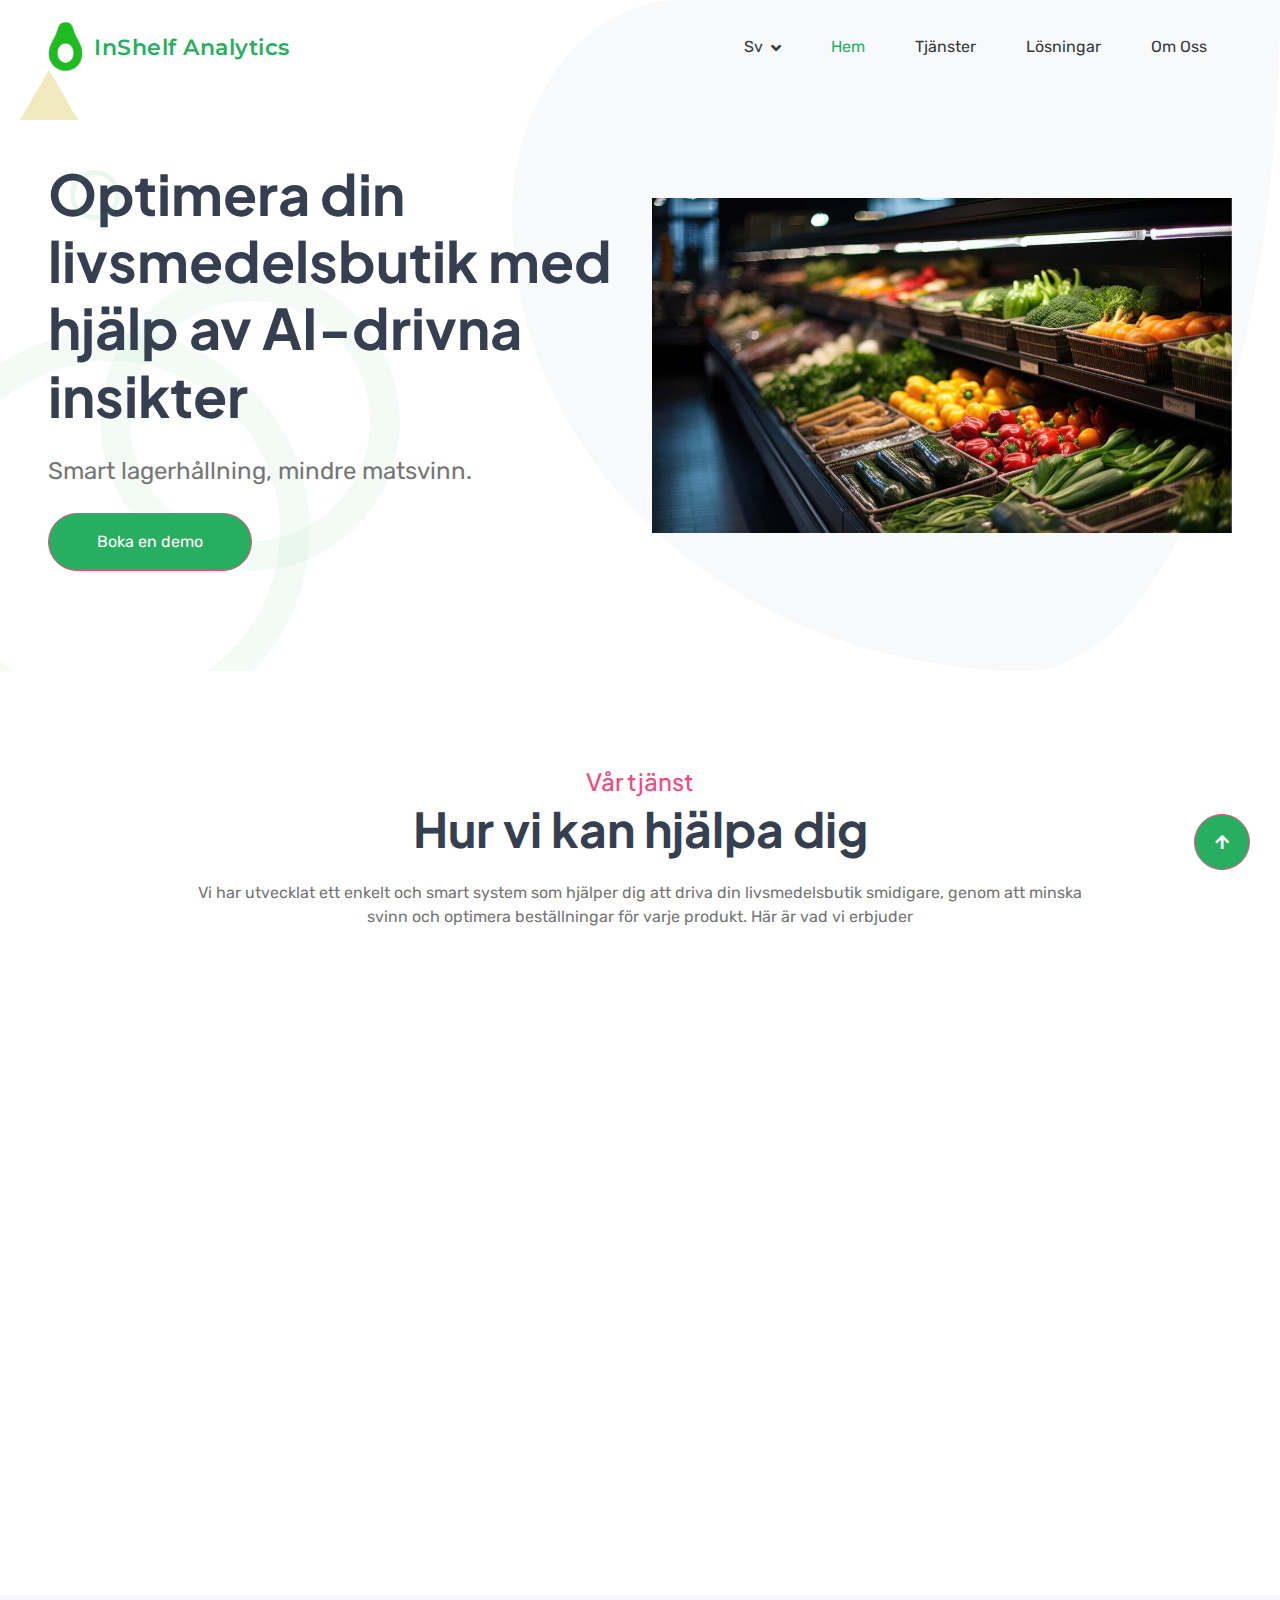
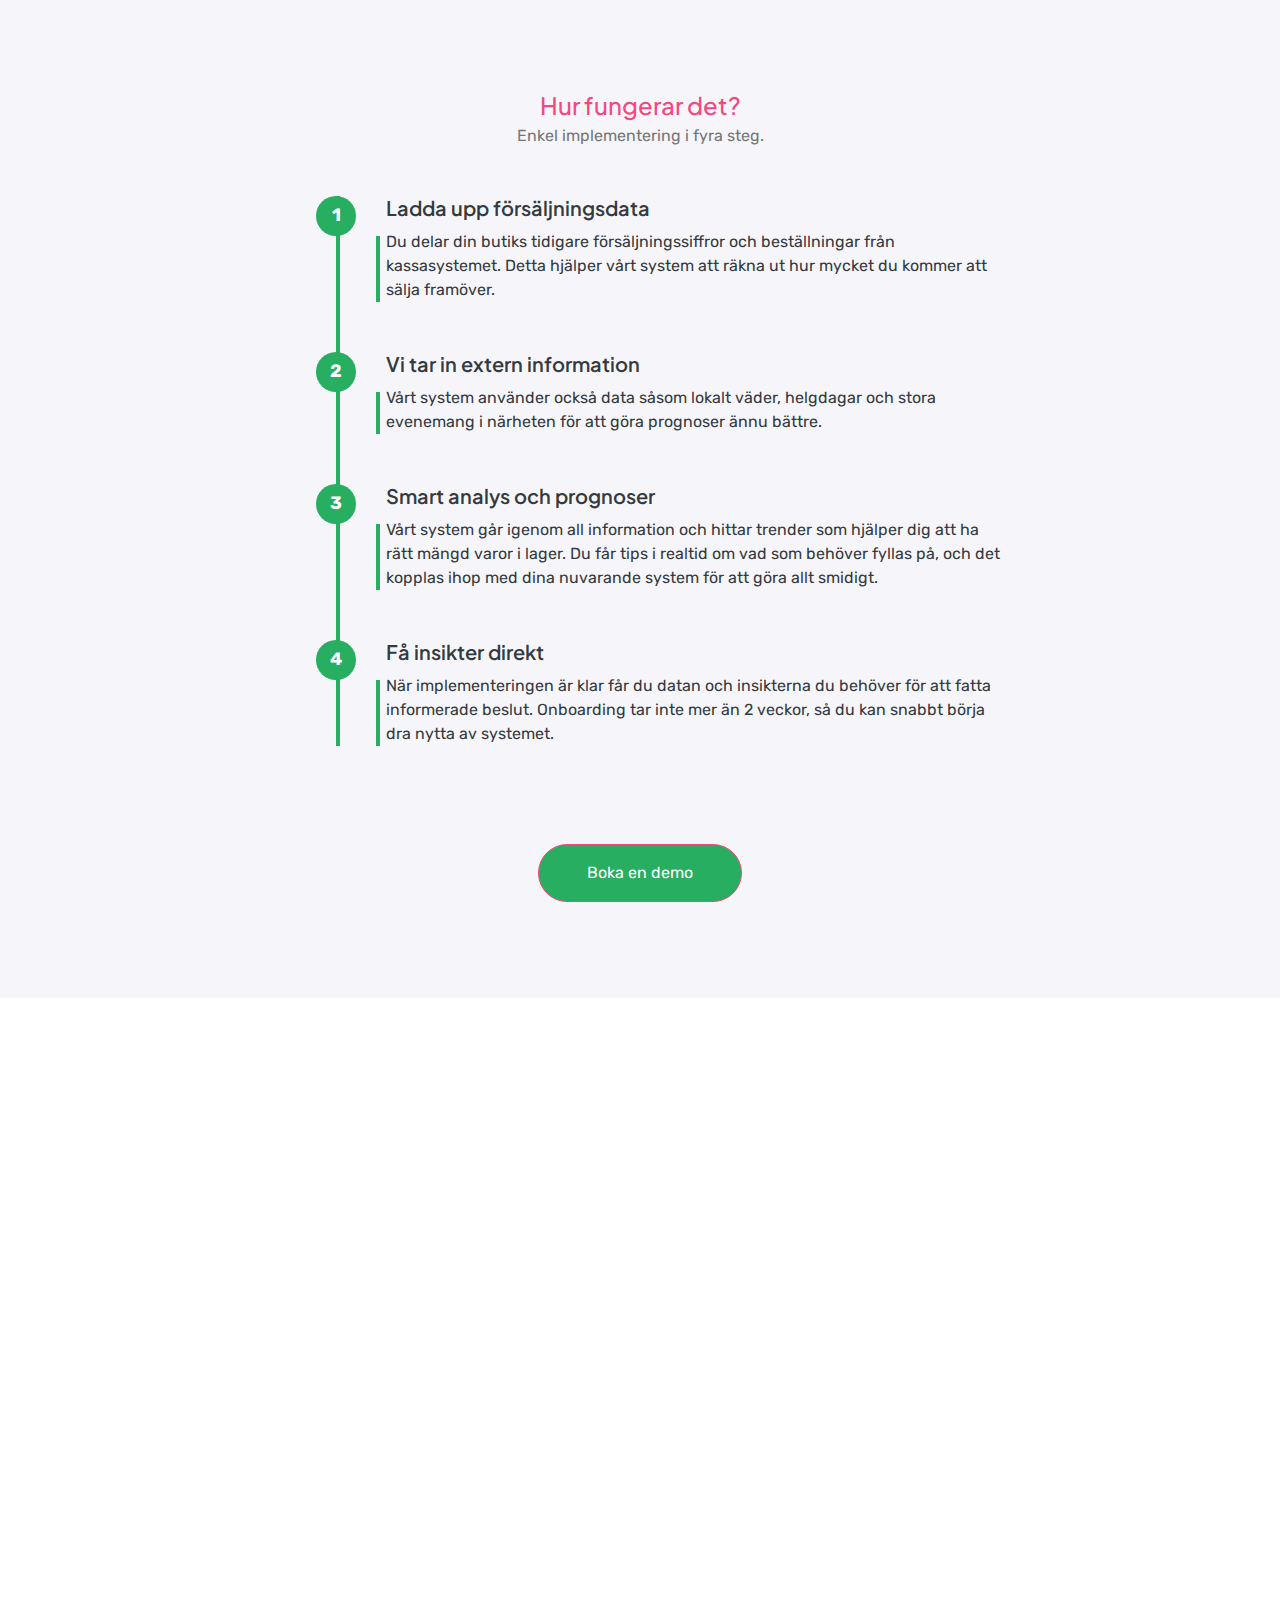
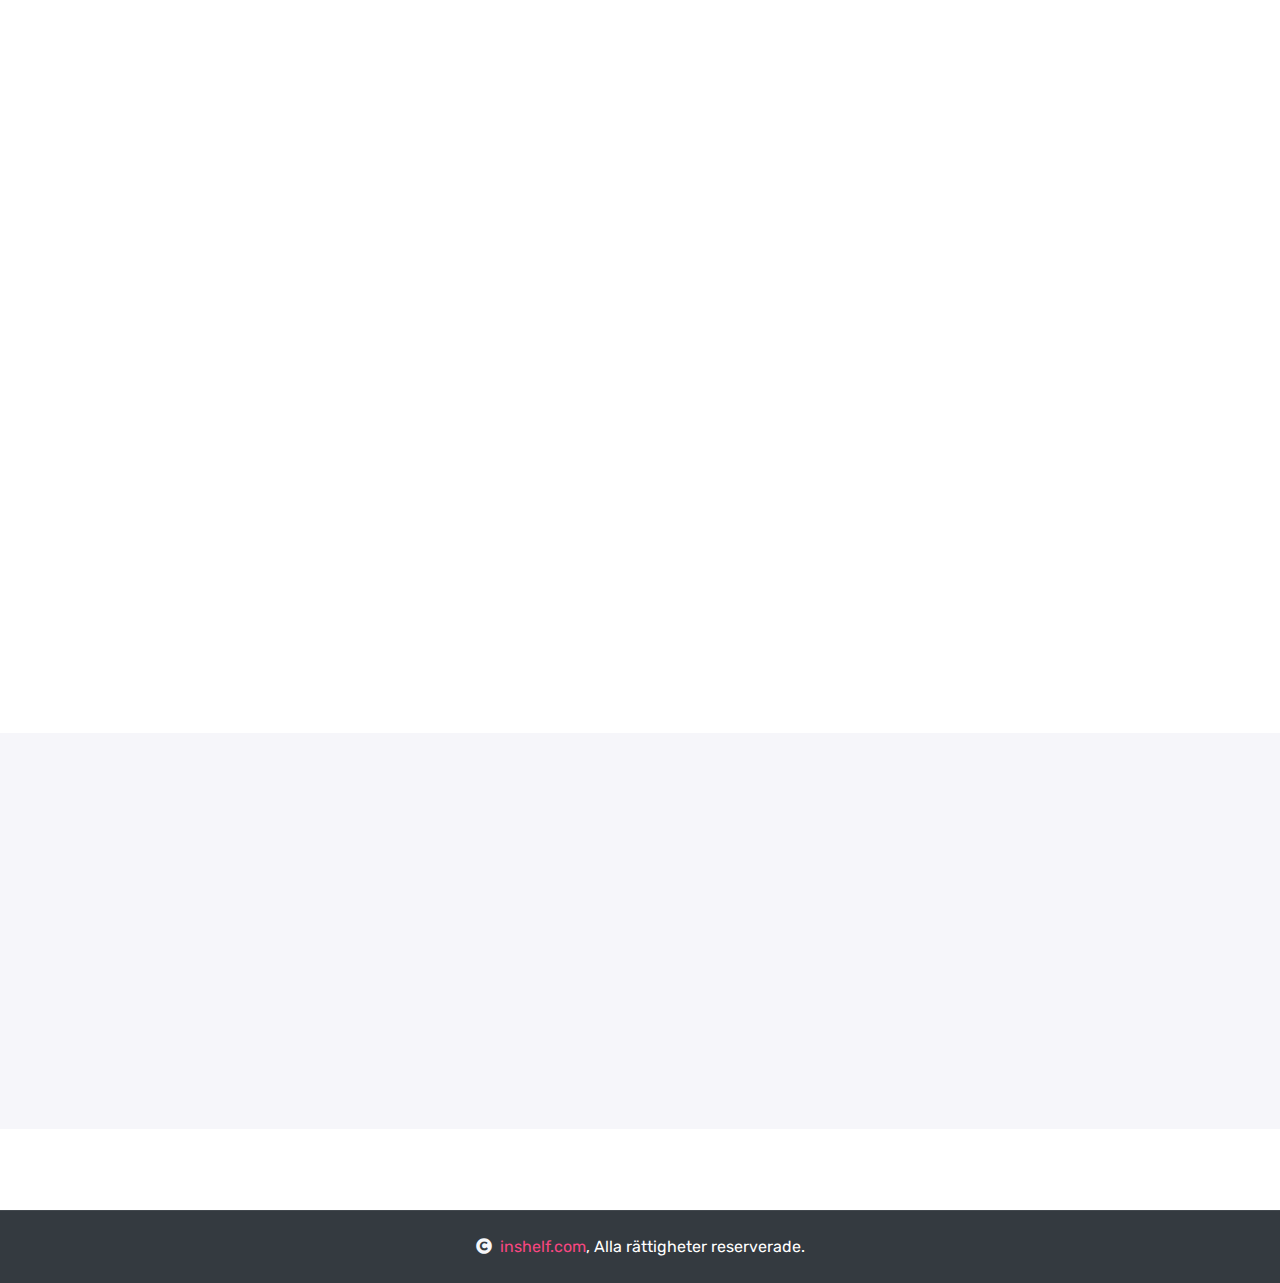
<file: index.html>
<!DOCTYPE html>
<html lang="en">

    <head>
        <!-- Google tag (gtag.js) -->
        <script async src="https://www.googletagmanager.com/gtag/js?id=G-W349DWKX9P"></script>
        <script>
          window.dataLayer = window.dataLayer || [];
          function gtag(){dataLayer.push(arguments);}
          gtag('js', new Date());

          gtag('config', 'G-W349DWKX9P');
        </script>

        <meta charset="utf-8">
        <title>InShelf Analytics</title>
        <meta content="width=device-width, initial-scale=1.0" name="viewport">
        <meta content="" name="keywords">
        <meta content="" name="description">

        <!-- Favicon -->
        <!-- <link rel="icon" href="img/avocado_green.png" type="image/png"> -->

        <!-- Favicon -->
        <link rel="icon" href="img/favicon.ico" type="image/x-icon">
        <link rel="apple-touch-icon" sizes="180x180" href="img/apple-touch-icon.png">
        <link rel="icon" type="image/png" sizes="32x32" href="img/favicon-32x32.png">
        <link rel="icon" type="image/png" sizes="16x16" href="img/favicon-16x16.png">
        <link rel="manifest" href="/site.webmanifest">

        <!-- Open Graph Meta Tags -->
        <meta property="og:title" content="InShelf Analytics - Smart stocking, less waste.">
        <meta property="og:description" content="At InShelf Analytics, we empower grocery stores with AI-powered solutions to boost profits through precise demand forecasting and improved on-shelf availability. Our platform helps reduce food waste, ensuring smarter inventory management and maximizing revenue.">
        <meta property="og:image" content="https://inshelf.com/img/avocado_green_og.png">
        <meta property="og:url" content="https://inshelf.com/">
        <meta property="og:type" content="website">

        <!-- Twitter Card Meta Tags -->
        <meta name="twitter:card" content="summary_large_image">
        <meta name="twitter:title" content="InShelf Analytics - Smart stocking, less waste.">
        <meta name="twitter:description" content="At InShelf Analytics, we empower grocery stores with AI-powered solutions to boost profits through precise demand forecasting and improved on-shelf availability. Our platform helps reduce food waste, ensuring smarter inventory management and maximizing revenue.">
        <meta name="twitter:image" content="https://inshelf.com/img/avocado_green_og.png">

        <!-- Google Web Fonts -->
        <link rel="preconnect" href="https://fonts.googleapis.com">
        <link rel="preconnect" href="https://fonts.gstatic.com" crossorigin>
        <link href="https://fonts.googleapis.com/css2?family=Plus+Jakarta+Sans:wght@500;600;700&family=Rubik:wght@400;500&display=swap" rel="stylesheet">

        <!-- Icon Font Stylesheet -->
        <link rel="stylesheet" href="https://use.fontawesome.com/releases/v5.15.4/css/all.css"/>
        <link href="https://cdn.jsdelivr.net/npm/bootstrap-icons@1.4.1/font/bootstrap-icons.css" rel="stylesheet">

        <!-- Libraries Stylesheet -->
        <link href="lib/animate/animate.min.css" rel="stylesheet">
        <link href="lib/owlcarousel/assets/owl.carousel.min.css" rel="stylesheet">
        <link href="lib/lightbox/css/lightbox.min.css" rel="stylesheet">

        <!-- Customized Bootstrap Stylesheet -->
        <link href="css/bootstrap.min.css" rel="stylesheet">

        <!-- Google Fonts -->
        <link href="https://fonts.googleapis.com/css2?family=Montserrat:wght@400;600;700&display=swap" rel="stylesheet">
        <!-- <link href="https://fonts.googleapis.com/css2?family=Roboto:wght@400;600;700&display=swap" rel="stylesheet"> -->
        <!-- <link href="https://fonts.googleapis.com/css2?family=Open+Sans:wght@400;600;700&display=swap" rel="stylesheet"> -->

        <!-- Template Stylesheet -->
        <link href="css/style.css" rel="stylesheet">
    </head>

    <body>

        <!-- Spinner Start -->
        <div id="spinner" class="show bg-white position-fixed translate-middle w-100 vh-100 top-50 start-50 d-flex align-items-center justify-content-center">
            <div class="spinner-border text-primary" style="width: 3rem; height: 3rem;" role="status">
                <span class="sr-only">Loading...</span>
            </div>
        </div>
        <!-- Spinner End -->

        <!-- Navbar & Hero Start -->
        <div class="container-fluid header position-relative overflow-hidden p-0">
            <nav class="navbar navbar-expand-lg fixed-top navbar-light px-4 px-lg-5 py-3 py-lg-0">
                <a href="index.html" class="navbar-brand d-flex align-items-center">
                  <img src="img/avocado_green.png" alt="InShelf Analytics Logo" style="height: 50px;">
                  <span class="navbar-title">InShelf Analytics</span>
                </a>


                <button class="navbar-toggler" type="button" data-bs-toggle="collapse" data-bs-target="#navbarCollapse">
                    <span class="fa fa-bars"></span>
                </button>
                <div class="collapse navbar-collapse" id="navbarCollapse">
                    <ul class="navbar-nav ms-auto py-0">
                        <!-- Language Dropdown -->
                        <li class="nav-item dropdown">
                            <a href="#" class="nav-link dropdown-toggle" id="languageDropdown" data-bs-toggle="dropdown" aria-expanded="false">Sv</a>
                            <ul class="dropdown-menu" aria-labelledby="languageDropdown">
                                <li><a href="index.html" class="dropdown-item active">Sv</a></li>
                                <li><a href="en.html" class="dropdown-item">En</a></li>
                            </ul>
                        </li>

                        <!-- Navbar Links -->
                        <li class="nav-item">
                            <a href="index.html" class="nav-link active">Hem</a>
                        </li>
                        <li class="nav-item">
                            <a href="#services" class="nav-link">Tjänster</a>
                        </li>
                        <li class="nav-item">
                            <a href="#how-it-works" class="nav-link">Lösningar</a>
                        </li>
                        <li class="nav-item">
                            <a href="#about" class="nav-link">Om Oss</a>
                        </li>
                    </ul>
                </div>
            </nav>

            <!-- Hero Header Start -->
            <div class="hero-header overflow-hidden px-5">
                <div class="rotate-img">
                    <img src="img/sty-1.png" class="img-fluid w-100" alt="">
                    <div class="rotate-sty-2"></div>
                </div>
                <div class="row gy-5 align-items-center">
                    <div class="col-lg-6 wow fadeInLeft" data-wow-delay="0.1s">
                        <h1 class="display-4 text-dark mb-4 wow fadeInUp" data-wow-delay="0.3s">Optimera din livsmedelsbutik med hjälp av AI-drivna insikter</h1>
                        <p class="fs-4 mb-4 wow fadeInUp" data-wow-delay="0.5s">Smart lagerhållning, mindre matsvinn.</p>
                        <a href="https://calendly.com/gabrieleblomkvist/30min" class="btn btn-primary rounded-pill py-3 px-5 wow fadeInUp" data-wow-delay="0.7s">Boka en demo</a>
                    </div>
                    <div class="col-lg-6 wow fadeInRight" data-wow-delay="0.2s">
                        <img src="img/Expert-article_shelf-life_produce-1024x591.jpg" class="img-fluid w-100 h-100" alt="">
                    </div>
                </div>
            </div>
            <!-- Hero Header End -->
        </div>
        <!-- Navbar & Hero End -->

        <!-- Service Start -->
        <div id="services" class="container-fluid service py-5">
            <div class="container py-5">
                <div class="text-center mx-auto mb-5 wow fadeInUp" data-wow-delay="0.1s" style="max-width: 900px;">
                    <h4 class="mb-1 text-primary">Vår tjänst</h4>
                    <h1 class="display-5 mb-4">Hur vi kan hjälpa dig</h1>
                    <p class="mb-0">Vi har utvecklat ett enkelt och smart system som hjälper dig att driva din livsmedelsbutik smidigare, genom att minska svinn och optimera beställningar för varje produkt. Här är vad vi erbjuder</p>
                </div>
                <div class="row g-4 justify-content-center">
                    <!-- Service Item 1 -->
                    <div class="col-md-6 col-lg-4 col-xl-3 wow fadeInUp" data-wow-delay="0.1s">
                        <div class="service-item text-center rounded p-4">
                            <div class="service-icon d-inline-block bg-light rounded p-4 mb-4">
                                <i class="fas fa-brain fa-5x text-primary"></i>
                            </div>
                            <div class="service-content">
                                <h4 class="mb-4">Smartare försäljningsprognoser</h4>
                                <p class="mb-4">Vårt system hjälper dig att förutse hur mycket du kommer sälja baserat på tidigare försäljningar, säsonger och till exempel vädret. Det betyder att du alltid har rätt mängd varor – varken för mycket eller för lite.</p>
                            </div>
                        </div>
                    </div>
                    <!-- Service Item 2 -->
                    <div class="col-md-6 col-lg-4 col-xl-3 wow fadeInUp" data-wow-delay="0.3s">
                        <div class="service-item text-center rounded p-4">
                            <div class="service-icon d-inline-block bg-light rounded p-4 mb-4 position-relative">
                                <i class="fas fa-shopping-cart fa-5x text-primary" aria-hidden="true"></i>
                                <i class="fas fa-clipboard-check fa-3x text-primary position-absolute custom-overlay-icon" aria-hidden="true"></i>
                            </div>
                            <div class="service-content">
                                <h4 class="mb-4">Koll på lagret i realtid</h4>
                                <p class="mb-4">Se direkt hur mycket du har i lager, så du kan fylla på hyllorna i tid och undvika att saker tar slut.</p>
                            </div>
                        </div>
                    </div>
                    <!-- Service Item 3 -->
                    <div class="col-md-6 col-lg-4 col-xl-3 wow fadeInUp" data-wow-delay="0.5s">
                        <div class="service-item text-center rounded p-4">
                            <div class="service-icon d-inline-block bg-light rounded p-4 mb-4">
                                <i class="fas fa-boxes fa-5x text-primary"></i>
                            </div>
                            <div class="service-content">
                                <h4 class="mb-4">Automatiska beställningar</h4>
                                <p class="mb-4">Systemet lägger beställningar åt dig och justerar mängderna automatiskt, så du slipper göra det själv och minskar risken för misstag.</p>
                            </div>
                        </div>
                    </div>
                </div>
            </div>
        </div>
        <!-- Service End -->

        <!-- How It Works Start -->
        <div id="how-it-works" class="container-fluid how-it-works py-5 bg-light">
            <div class="container py-5">
                <div class="text-center mx-auto mb-5" style="max-width: 900px;">
                    <h4 class="mb-1 text-primary">Hur fungerar det?</h4>
                    <!-- Subheading removed as per your request -->
                    <p class="mb-0">Enkel implementering i fyra steg.</p>
                </div>
                <div class="row g-5 justify-content-center">
                    <div class="col-lg-8">
                        <div class="steps-vertical">
                            <!-- Step 1 -->
                            <div class="step-item">
                                <div class="step-number">
                                    <span>1</span>
                                </div>
                                <div class="step-content">
                                    <h4>Ladda upp försäljningsdata</h4>
                                    <p>Du delar din butiks tidigare försäljningssiffror och beställningar från kassasystemet. Detta hjälper vårt system att räkna ut hur mycket du kommer att sälja framöver.</p>
                                </div>
                            </div>
                            <!-- Step 2 -->
                            <div class="step-item">
                                <div class="step-number">
                                    <span>2</span>
                                </div>
                                <div class="step-content">
                                    <h4>Vi tar in extern information</h4>
                                    <p>Vårt system använder också data såsom lokalt väder, helgdagar och stora evenemang i närheten för att göra prognoser ännu bättre.</p>
                                </div>
                            </div>
                            <!-- Step 3 -->
                            <div class="step-item">
                                <div class="step-number">
                                    <span>3</span>
                                </div>
                                <div class="step-content">
                                    <h4>Smart analys och prognoser</h4>
                                    <p>Vårt system går igenom all information och hittar trender som hjälper dig att ha rätt mängd varor i lager. Du får tips i realtid om vad som behöver fyllas på, och det kopplas ihop med dina nuvarande system för att göra allt smidigt.</p>
                                </div>
                            </div>
                            <!-- Step 4 -->
                            <div class="step-item">
                                <div class="step-number">
                                    <span>4</span>
                                </div>
                                <div class="step-content">
                                    <h4>Få insikter direkt</h4>
                                    <p>När implementeringen är klar får du datan och insikterna du behöver för att fatta informerade beslut. Onboarding tar inte mer än 2 veckor, så du kan snabbt börja dra nytta av systemet.</p>
                                </div>
                            </div>
                        </div>
                    </div>
                </div>
                <!-- Add the "Request a Demo" button -->
                <div class="text-center mt-5">
                    <a href="https://calendly.com/gabrieleblomkvist/30min" class="btn btn-primary rounded-pill py-3 px-5">Boka en demo</a>
                </div>
            </div>
        </div>
        <!-- How It Works End -->

        <!-- Feature Start -->
        <div class="container-fluid feature overflow-hidden py-5">
            <div class="container py-5">
                <div class="text-center mx-auto mb-5 wow fadeInUp" data-wow-delay="0.1s" style="max-width: 900px;">
                    <h4 class="text-primary">Våra funktioner-  Hur vi gör din vardag enklare</h4>
                    <!-- <h1 class="display-5 mb-4">Nyckelfunktioner</h1>
                    <p class="mb-0">InShelf Analytics har funktioner som hjälper dig att driva din butik smidigare och fatta bättre beslut. Här är vad vårt system kan göra för dig:</p> -->
                </div>
                <div class="row g-4 justify-content-center text-center mb-5">
                    <!-- Feature Item 1 -->
                    <div class="col-md-6 col-lg-4 col-xl-3 wow fadeInUp" data-wow-delay="0.5s">
                        <div class="text-center rounded p-4">
                            <div class="d-inline-block rounded bg-light p-4 mb-4">
                                <i class="fas fa-tachometer-alt fa-5x text-primary"></i>
                            </div>
                            <div class="feature-content">
                                <h4>Enkel analysöversikt</h4>
                                <p class="mt-4 mb-0">Du får tydliga tips om hur dina produkter säljer, vilka varor som går bra, och vad kunderna gillar att köpa. Allt samlat i en lättanvänd vy.</p>
                            </div>
                        </div>
                    </div>
                    <!-- Feature Item 2 -->
                    <div class="col-md-6 col-lg-4 col-xl-3 wow fadeInUp" data-wow-delay="0.7s">
                        <div class="text-center rounded p-4">
                            <div class="d-inline-block rounded bg-light p-4 mb-4">
                                <i class="fas fa-plug fa-5x text-primary"></i>
                            </div>
                            <div class="feature-content">
                                <h4>Fungerar med dina system</h4>
                                <p class="mt-4 mb-0">Vårt system kopplas enkelt ihop med dina nuvarande kassasystem och lager, så du slipper krångla med byten.</p>
                            </div>
                        </div>
                    </div>
                    <!-- Feature Item 3 -->
                    <div class="col-md-6 col-lg-4 col-xl-3 wow fadeInUp" data-wow-delay="0.9s">
                        <div class="text-center rounded p-4">
                            <div class="d-inline-block rounded bg-light p-4 mb-4">
                                <i class="fas fa-bell fa-5x text-primary"></i>
                            </div>
                            <div class="feature-content">
                                <h4>Anpassade påminnelser</h4>
                                <p class="mt-4 mb-0">Du får snabba varningar om något är på väg att ta slut, om försäljningen plötsligt ökar, eller om det är problem med leveranserna. Då kan du agera snabbt och undvika problem.</p>
                            </div>
                        </div>
                    </div>
                </div>
            </div>
        </div>
        <!-- Feature End -->

        <!-- About Start -->
        <div id="about" class="container-fluid overflow-hidden py-5">
            <div class="container py-5">
                <div class="row g-5">
                    <!-- Text Column Spanning Full Width -->
                    <div class="col-12 wow fadeInUp" data-wow-delay="0.1s">
                        <h4 class="mb-1 text-primary">Om Oss</h4>
                        <h1 class="display-5 mb-4">Din partner för att minska matsvinn och säkerställa att hyllorna alltid är fyllda</h1>
                        <div class="about-text">
                            <p>Vi grundades med en enkel men viktig uppgift: att hjälpa livsmedelsbutiker att minska matsvinnet och öka lönsamheten. Vi använder smarta tekniker och viktig information från omvärlden för att ge er praktiska råd om hur ni effektiviserar era lager och håller varorna fräscha. Vårt fokus ligger på att optimera beställningsmängderna för varje produkt (SKU) så att ni alltid har rätt mängd varor på hyllorna. Detta minskar matsvinnet och säkerställer att det inte blir några brister i lagret.</p>
                            <p>Vi förstår att varje butik är unik. Därför anpassar vår plattform sig efter lokala förhållanden, inklusive faktorer som väder och evenemang, för att ge skräddarsydda rekommendationer. Vårt mål är att hjälpa butiksägare att fatta informerade beslut, vilket skapar en effektivare och mer hållbar verksamhet. Vi är mer än bara ett verktyg; vi är din partner för framtidens livsmedelshandel.</p>
                        </div>
                    </div>
                </div>
            </div>
        </div>
        <!-- About End -->

        <!-- FAQ Start -->
        <div class="container-fluid FAQ bg-light overflow-hidden py-5">
            <div class="container py-5">
                <!-- <div class="row g-5 align-items-center">
                    <div class="col-lg-6 wow fadeInLeft" data-wow-delay="0.1s"> -->
                <div class="row justify-content-center">
                    <div class="col-md-8 col-lg-6 wow fadeInLeft" data-wow-delay="0.1s">
                        <div class="accordion" id="accordionExample">
                            <div class="accordion-item border-0 mb-4">
                                <h2 class="accordion-header" id="headingOne">
                                    <button class="accordion-button collapsed" type="button" data-bs-toggle="collapse" data-bs-target="#collapseOne" aria-expanded="false" aria-controls="collapseOne">
                                        Hur kan ert system förutse efterfrågan?
                                    </button>
                                </h2>
                                <div id="collapseOne" class="accordion-collapse collapse" aria-labelledby="headingOne" data-bs-parent="#accordionExample">
                                    <div class="accordion-body my-2">
                                        <h5>Genom Data</h5>
                                        <p>Vårt system analyserar tidigare försäljningssiffror, säsongsmönster och väderdata för att förutse hur mycket varor du behöver framöver.</p>
                                    </div>
                                </div>
                            </div>
                            <div class="accordion-item border-0 mb-4">
                                <h2 class="accordion-header" id="headingTwo">
                                    <button class="accordion-button collapsed rounded-top" type="button" data-bs-toggle="collapse" data-bs-target="#collapseTwo" aria-expanded="false" aria-controls="collapseTwo">
                                        Kan jag använda detta med mina nuvarande system?
                                    </button>
                                </h2>
                                <div id="collapseTwo" class="accordion-collapse collapse" aria-labelledby="headingTwo" data-bs-parent="#accordionExample">
                                    <div class="accordion-body my-2">
                                        <h5>Integrationsmöjligheter</h5>
                                        <p>Ja, vårt system funkar tillsammans med dina befintliga verktyg, så att allt går smidigt utan att störa din verksamhet.</p>
                                    </div>
                                </div>
                            </div>
                            <div class="accordion-item border-0">
                                <h2 class="accordion-header" id="headingThree">
                                    <button class="accordion-button collapsed rounded-top" type="button" data-bs-toggle="collapse" data-bs-target="#collapseThree" aria-expanded="false" aria-controls="collapseThree">
                                        Vilket stöd erbjuder ni?
                                    </button>
                                </h2>
                                <div id="collapseThree" class="accordion-collapse collapse" aria-labelledby="headingThree" data-bs-parent="#accordionExample">
                                    <div class="accordion-body my-2">
                                        <h5>Omfattande Support</h5>
                                        <p>Vi finns här för dig dygnet runt och hjälper dig att komma igång, så att du kan få ut det mesta av vårt system.</p>
                                    </div>
                                </div>
                            </div>
                        </div>
                        <!-- Request a Demo Button -->
                        <!-- <div class="col-lg-6 text-center wow fadeInRight" data-wow-delay="0.1s">
                            <h2 class="mb-4">Ready to Transform Your Grocery Operations?</h2>
                            <p class="mb-4">Experience the power of AI-driven insights with InShelf Analytics.</p>
                            <a href="https://calendly.com/gabrieleblomkvist/30min" class="btn btn-primary rounded-pill py-3 px-5">Boka en demo</a>
                        </div> -->
                    </div>
                </div>
            </div>
        </div>
        <!-- FAQ End -->

        <!-- Footer Start -->
        <div class="container-fluid footer py-3 wow fadeIn" data-wow-delay="0.2s">
            <div class="container d-flex justify-content-between align-items-center">
                <!-- Navigation Links -->
                <div class="footer-links">
                    <a href="index.html" class="footer-link mx-3">Hem</a>
                    <a href="#services" class="footer-link mx-3">Tjänster</a>
                    <a href="#how-it-works" class="footer-link mx-3">Lösningar</a>
                    <a href="#about" class="footer-link mx-3">Om Oss</a>
                </div>
                <!-- Contact Info -->
                <div class="footer-contact d-flex align-items-center">
                    <a href="https://maps.app.goo.gl/6PdNp8kZXS7WZtgW9" class="footer-link mx-3" target="_blank" rel="noopener noreferrer" title="View on Google Maps">
                        <i class="fa fa-map-marker-alt me-2"></i>Banérgatan 25A, 11522, Stockholm, Sweden
                    </a>
                    <a href="mailto:info@inshelf.com" class="footer-link mx-3">
                        <i class="fas fa-envelope me-2"></i>info@inshelf.com
                    </a>
                    <a href="tel:+46(0)70-046 17 37" class="footer-link mx-3">
                        <i class="fas fa-phone me-2"></i>+46(0)70-046 17 37
                    </a>
                    <!-- LinkedIn Icon and Link -->
                    <a href="https://www.linkedin.com/company/inshelf-analytics" target="_blank" rel="noopener noreferrer" class="footer-link mx-3">
                        <i class="fab fa-linkedin-in me-2"></i>LinkedIn
                    </a>
                </div>
            </div>
        </div>
        <!-- Footer End -->

        <!-- Copyright Start -->
        <div class="container-fluid copyright py-4">
            <div class="container">
                <div class="row g-4 align-items-center">
                    <div class="col-md-12 text-center mb-md-0">
                        <span class="text-white"><a href="https://inshelf.com/"><i class="fas fa-copyright text-light me-2"></i>inshelf.com</a>, Alla rättigheter reserverade.</span>
                    </div>
                </div>
            </div>
        </div>
        <!-- Copyright End -->

        <!-- Back to Top -->
        <a href="#" class="btn btn-primary btn-lg-square back-to-top"><i class="fa fa-arrow-up"></i></a>

        <script>
            document.querySelectorAll('a[href^="#"]').forEach(anchor => {
                anchor.addEventListener('click', function (e) {
                    e.preventDefault();
                    const target = document.querySelector(this.getAttribute('href'));
                    if (target) {
                        target.scrollIntoView({
                            behavior: 'smooth'
                        });
                    }
                });
            });
        </script>


        <!-- JavaScript Libraries -->
        <script src="https://ajax.googleapis.com/ajax/libs/jquery/3.6.4/jquery.min.js"></script>
        <script src="https://cdn.jsdelivr.net/npm/bootstrap@5.0.0/dist/js/bootstrap.bundle.min.js"></script>
        <script src="lib/wow/wow.min.js"></script>
        <script src="lib/easing/easing.min.js"></script>
        <script src="lib/waypoints/waypoints.min.js"></script>
        <script src="lib/counterup/counterup.min.js"></script>
        <script src="lib/owlcarousel/owl.carousel.min.js"></script>
        <script src="lib/lightbox/js/lightbox.min.js"></script>

        <!-- Template Javascript -->
        <script src="js/main.js"></script>
    </body>

</html>
</file>
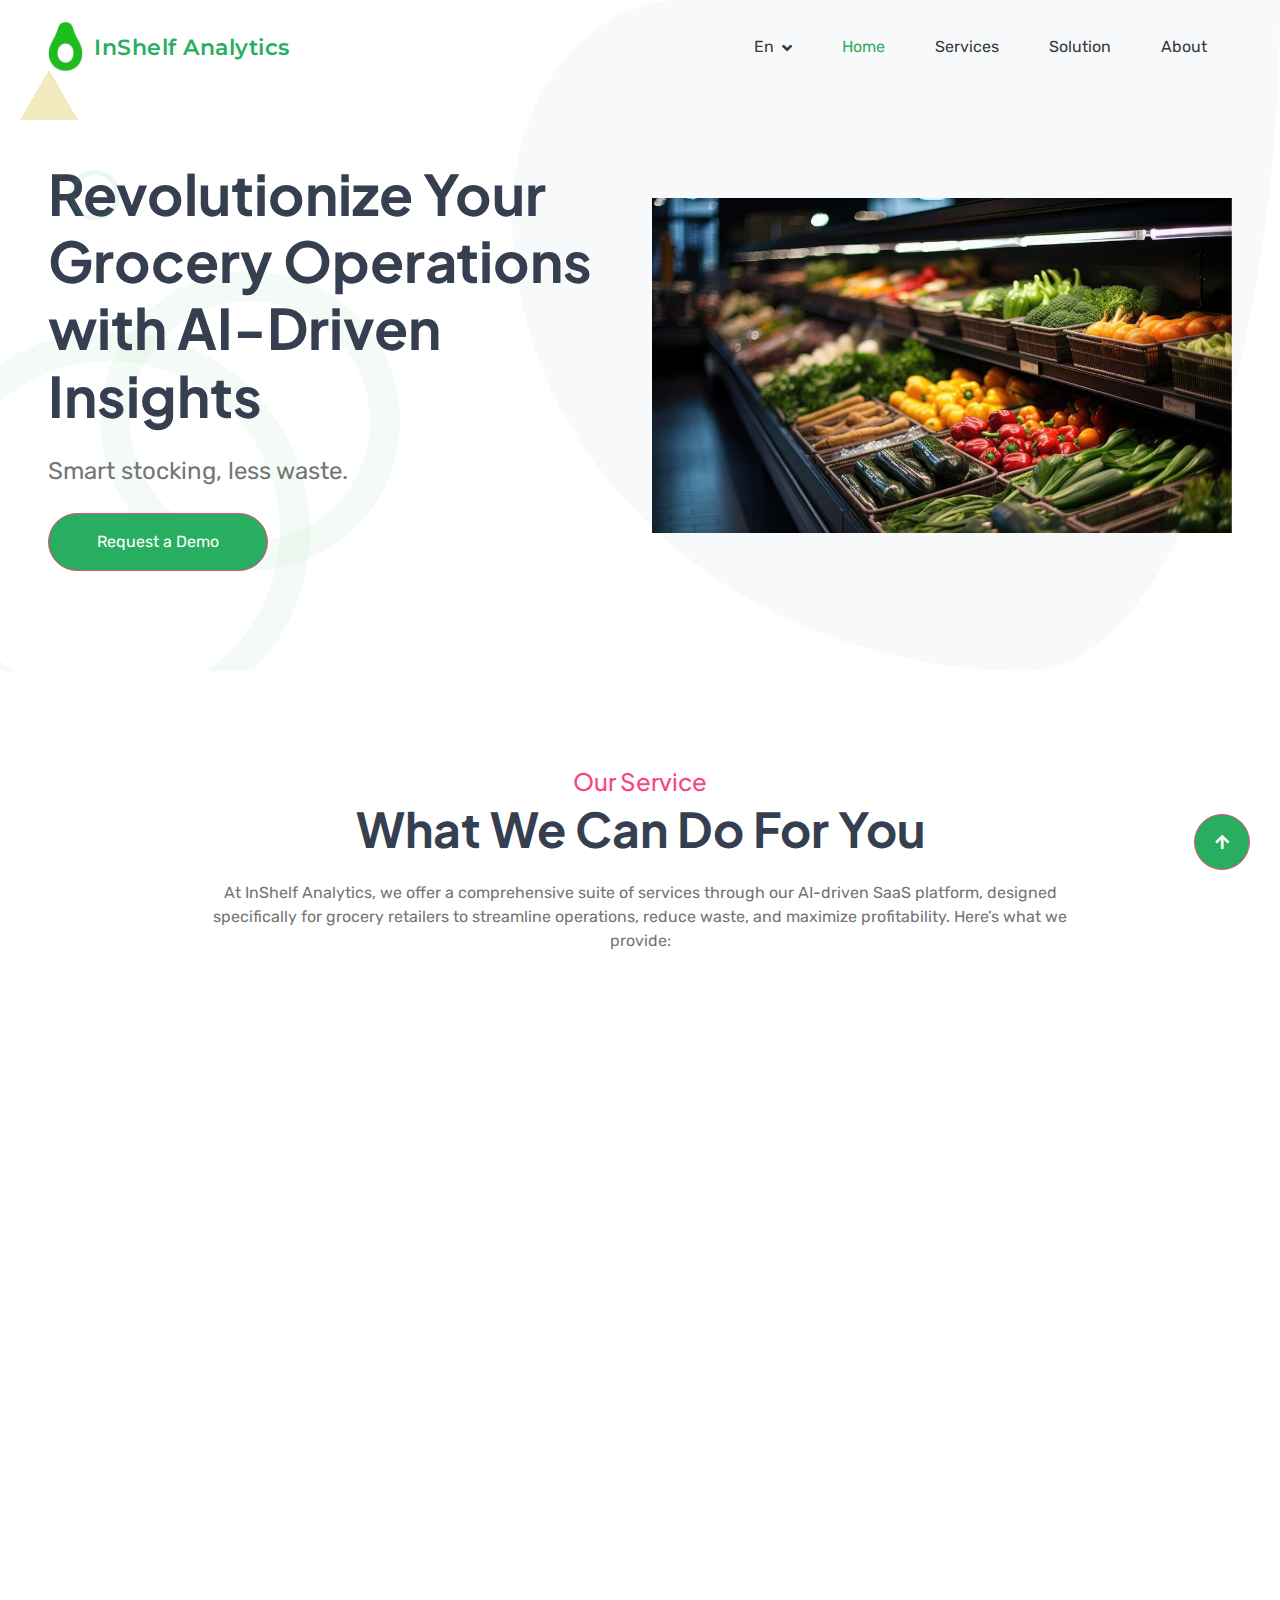
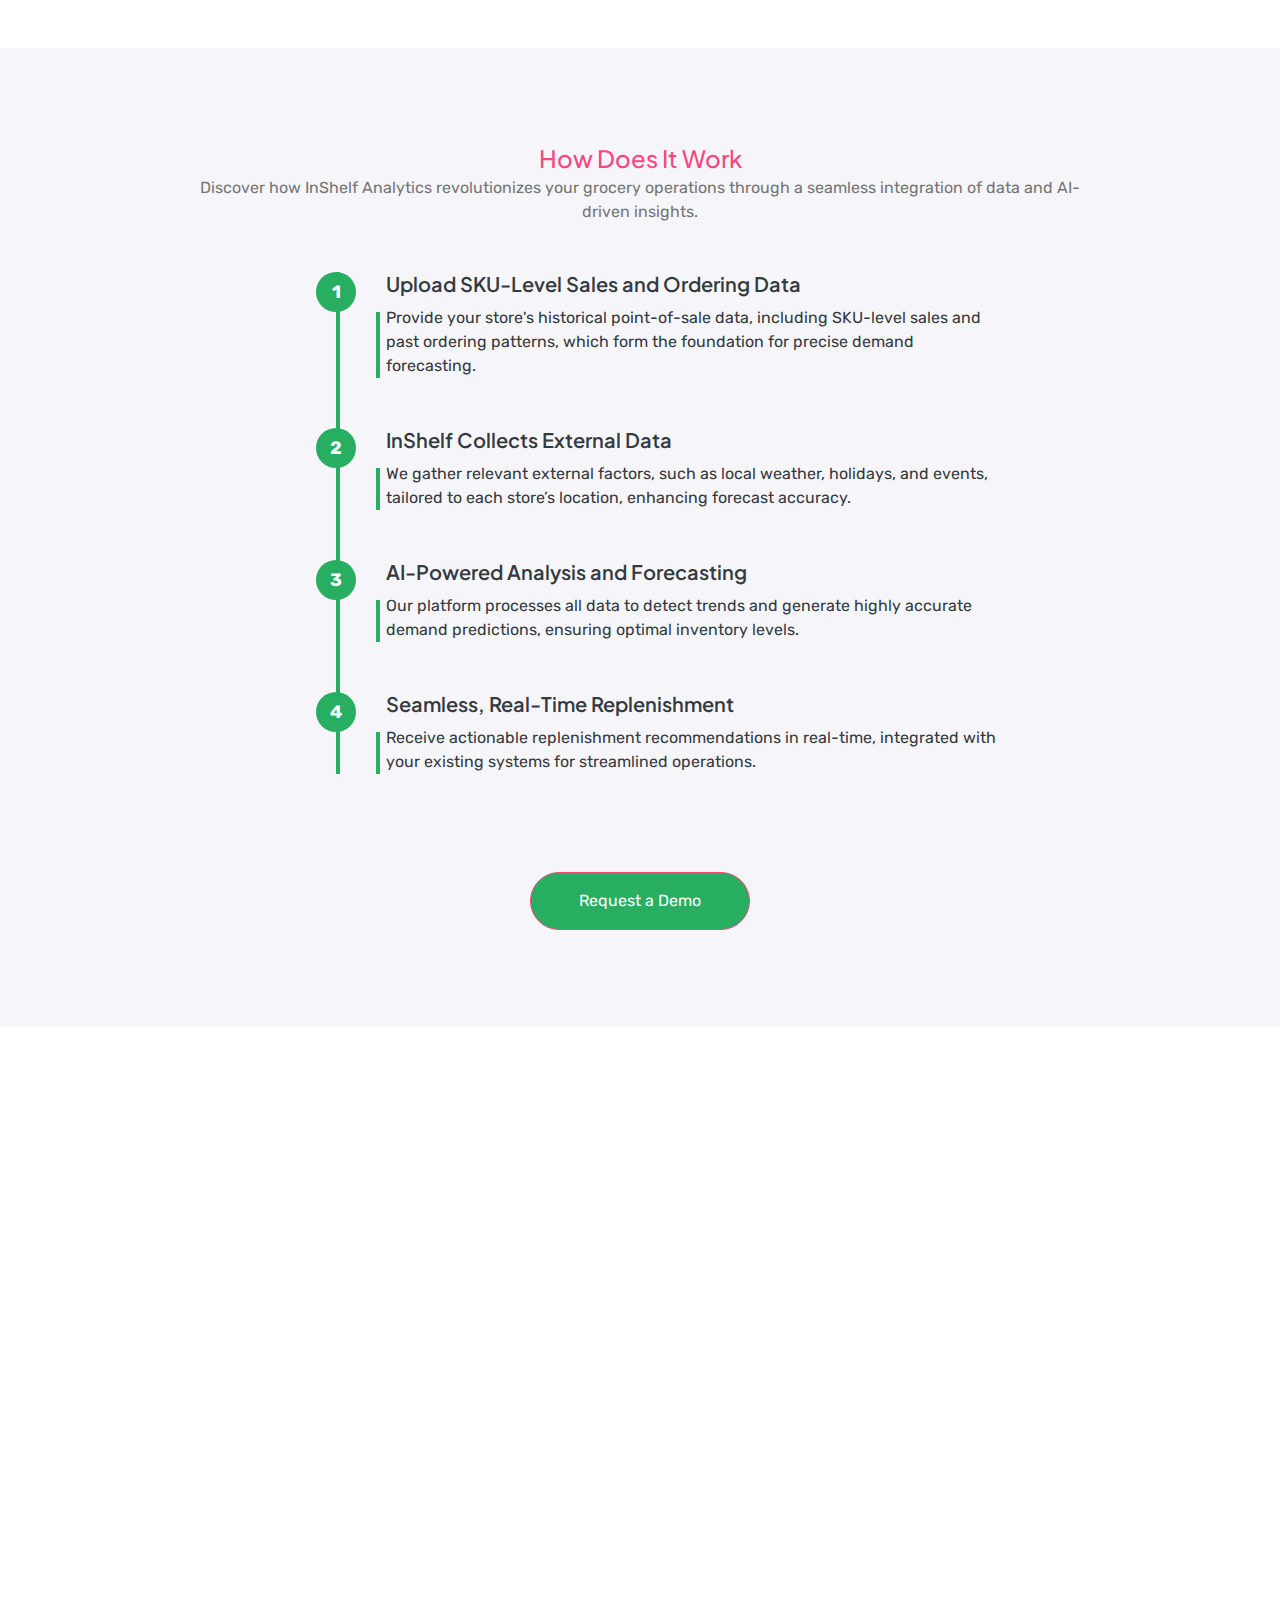
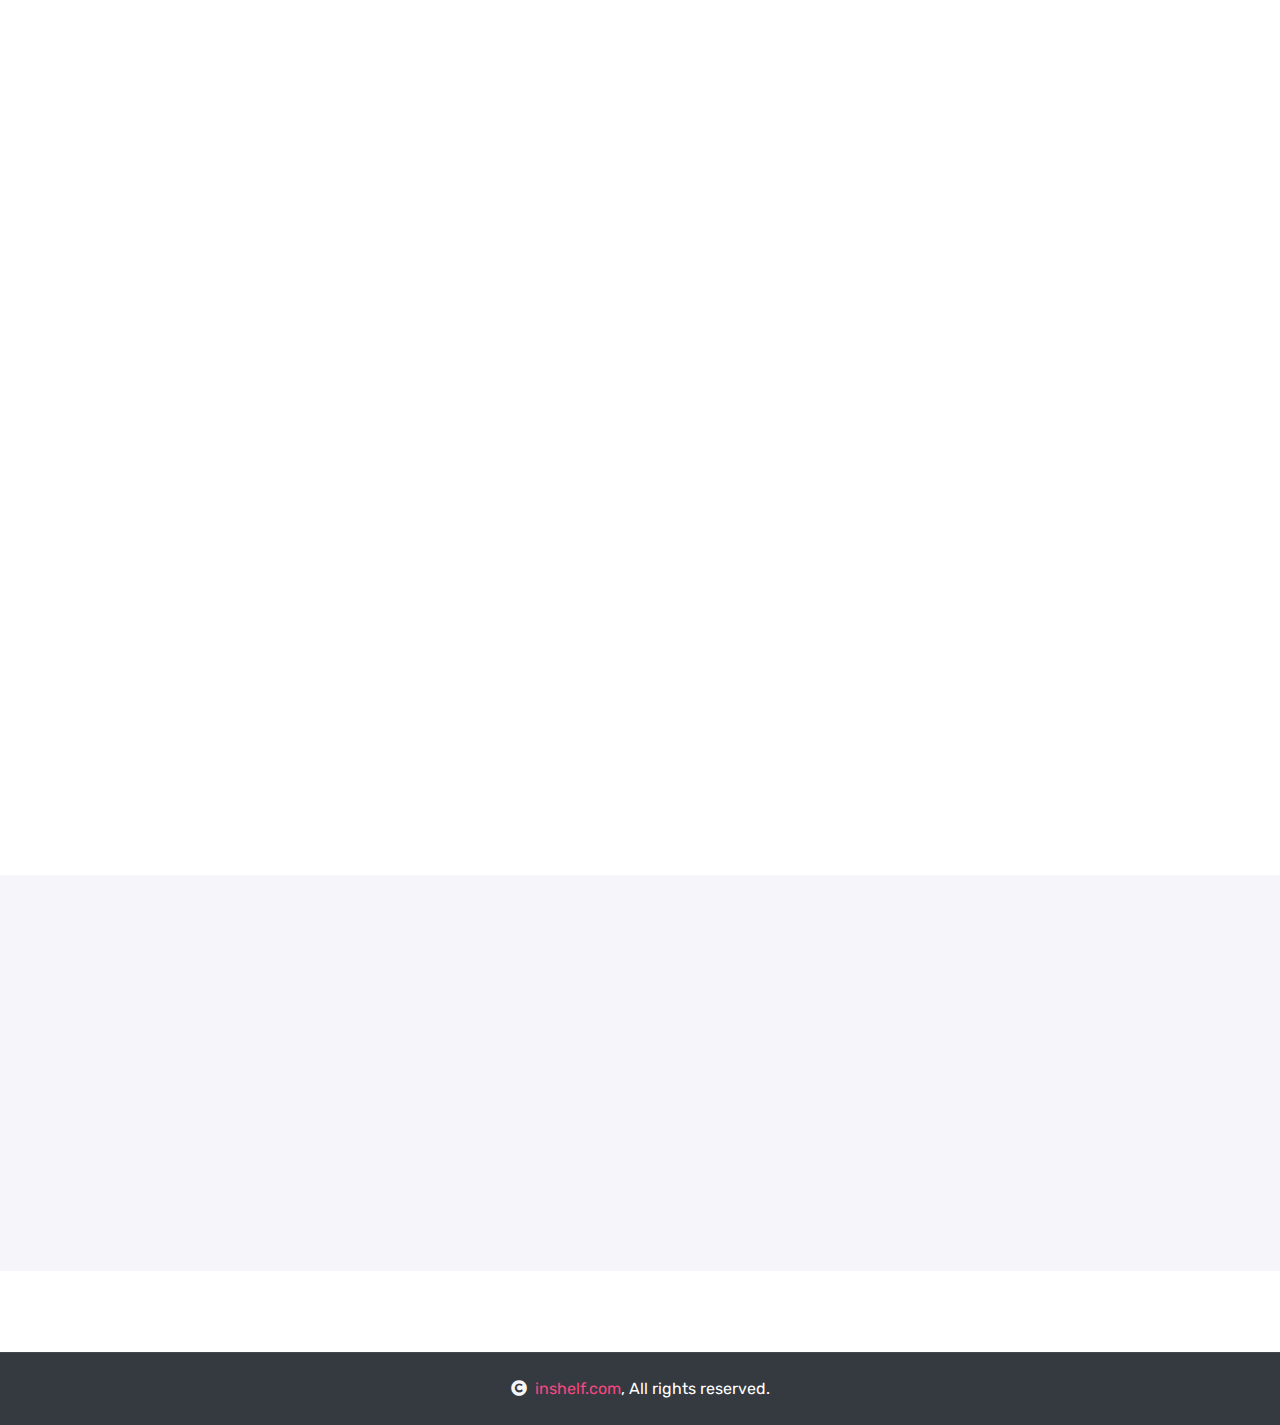
<file: en.html>
<!DOCTYPE html>
<html lang="en">

    <head>
        <!-- Google tag (gtag.js) -->
        <script async src="https://www.googletagmanager.com/gtag/js?id=G-W349DWKX9P"></script>
        <script>
          window.dataLayer = window.dataLayer || [];
          function gtag(){dataLayer.push(arguments);}
          gtag('js', new Date());

          gtag('config', 'G-W349DWKX9P');
        </script>

        <meta charset="utf-8">
        <title>InShelf Analytics</title>
        <meta content="width=device-width, initial-scale=1.0" name="viewport">
        <meta content="" name="keywords">
        <meta content="" name="description">

        <!-- Favicon -->
        <!-- <link rel="icon" href="img/avocado_green.png" type="image/png"> -->

        <!-- Favicon -->
        <link rel="icon" href="img/favicon.ico" type="image/x-icon">
        <link rel="apple-touch-icon" sizes="180x180" href="img/apple-touch-icon.png">
        <link rel="icon" type="image/png" sizes="32x32" href="img/favicon-32x32.png">
        <link rel="icon" type="image/png" sizes="16x16" href="img/favicon-16x16.png">
        <link rel="manifest" href="/site.webmanifest">

        <!-- Open Graph Meta Tags -->
        <meta property="og:title" content="InShelf Analytics - Smart stocking, less waste.">
        <meta property="og:description" content="At InShelf Analytics, we empower grocery stores with AI-powered solutions to boost profits through precise demand forecasting and improved on-shelf availability. Our platform helps reduce food waste, ensuring smarter inventory management and maximizing revenue.">
        <meta property="og:image" content="https://inshelf.com/img/avocado_green_og.png">
        <meta property="og:url" content="https://inshelf.com/">
        <meta property="og:type" content="website">

        <!-- Twitter Card Meta Tags -->
        <meta name="twitter:card" content="summary_large_image">
        <meta name="twitter:title" content="InShelf Analytics - Smart stocking, less waste.">
        <meta name="twitter:description" content="At InShelf Analytics, we empower grocery stores with AI-powered solutions to boost profits through precise demand forecasting and improved on-shelf availability. Our platform helps reduce food waste, ensuring smarter inventory management and maximizing revenue.">
        <meta name="twitter:image" content="https://inshelf.com/img/avocado_green_og.png">

        <!-- Google Web Fonts -->
        <link rel="preconnect" href="https://fonts.googleapis.com">
        <link rel="preconnect" href="https://fonts.gstatic.com" crossorigin>
        <link href="https://fonts.googleapis.com/css2?family=Plus+Jakarta+Sans:wght@500;600;700&family=Rubik:wght@400;500&display=swap" rel="stylesheet">

        <!-- Icon Font Stylesheet -->
        <link rel="stylesheet" href="https://use.fontawesome.com/releases/v5.15.4/css/all.css"/>
        <link href="https://cdn.jsdelivr.net/npm/bootstrap-icons@1.4.1/font/bootstrap-icons.css" rel="stylesheet">

        <!-- Libraries Stylesheet -->
        <link href="lib/animate/animate.min.css" rel="stylesheet">
        <link href="lib/owlcarousel/assets/owl.carousel.min.css" rel="stylesheet">
        <link href="lib/lightbox/css/lightbox.min.css" rel="stylesheet">

        <!-- Customized Bootstrap Stylesheet -->
        <link href="css/bootstrap.min.css" rel="stylesheet">

        <!-- Google Fonts -->
        <link href="https://fonts.googleapis.com/css2?family=Montserrat:wght@400;600;700&display=swap" rel="stylesheet">
        <!-- <link href="https://fonts.googleapis.com/css2?family=Roboto:wght@400;600;700&display=swap" rel="stylesheet"> -->
        <!-- <link href="https://fonts.googleapis.com/css2?family=Open+Sans:wght@400;600;700&display=swap" rel="stylesheet"> -->

        <!-- Template Stylesheet -->
        <link href="css/style.css" rel="stylesheet">
    </head>

    <body>

        <!-- Spinner Start -->
        <div id="spinner" class="show bg-white position-fixed translate-middle w-100 vh-100 top-50 start-50 d-flex align-items-center justify-content-center">
            <div class="spinner-border text-primary" style="width: 3rem; height: 3rem;" role="status">
                <span class="sr-only">Loading...</span>
            </div>
        </div>
        <!-- Spinner End -->

        <!-- Navbar & Hero Start -->
        <div class="container-fluid header position-relative overflow-hidden p-0">
            <nav class="navbar navbar-expand-lg fixed-top navbar-light px-4 px-lg-5 py-3 py-lg-0">
                <a href="en.html" class="navbar-brand d-flex align-items-center">
                  <img src="img/avocado_green.png" alt="InShelf Analytics Logo" style="height: 50px;">
                  <span class="navbar-title">InShelf Analytics</span>
                </a>


                <button class="navbar-toggler" type="button" data-bs-toggle="collapse" data-bs-target="#navbarCollapse">
                    <span class="fa fa-bars"></span>
                </button>
                <div class="collapse navbar-collapse" id="navbarCollapse">
                    <ul class="navbar-nav ms-auto py-0">
                        <!-- Language Dropdown -->
                        <li class="nav-item dropdown">
                            <a href="#" class="nav-link dropdown-toggle" id="languageDropdown" data-bs-toggle="dropdown" aria-expanded="false">En</a>
                            <ul class="dropdown-menu" aria-labelledby="languageDropdown">
                                <li><a href="index.html" class="dropdown-item">Sv</a></li>
                                <li><a href="en.html" class="dropdown-item active">En</a></li>
                            </ul>
                        </li>

                        <!-- Navbar Links -->
                        <li class="nav-item">
                            <a href="en.html" class="nav-link active">Home</a>
                        </li>
                        <li class="nav-item">
                            <a href="#services" class="nav-link">Services</a>
                        </li>
                        <li class="nav-item">
                            <a href="#how-it-works" class="nav-link">Solution</a>
                        </li>
                        <li class="nav-item">
                            <a href="#about" class="nav-link">About</a>
                        </li>
                    </ul>
                </div>
            </nav>

            <!-- Hero Header Start -->
            <div class="hero-header overflow-hidden px-5">
                <div class="rotate-img">
                    <img src="img/sty-1.png" class="img-fluid w-100" alt="">
                    <div class="rotate-sty-2"></div>
                </div>
                <div class="row gy-5 align-items-center">
                    <div class="col-lg-6 wow fadeInLeft" data-wow-delay="0.1s">
                        <h1 class="display-4 text-dark mb-4 wow fadeInUp" data-wow-delay="0.3s">Revolutionize Your Grocery Operations with AI-Driven Insights</h1>
                        <p class="fs-4 mb-4 wow fadeInUp" data-wow-delay="0.5s">Smart stocking, less waste.</p>
                        <a href="https://calendly.com/gabrieleblomkvist/30min" class="btn btn-primary rounded-pill py-3 px-5 wow fadeInUp" data-wow-delay="0.7s">Request a Demo</a>
                    </div>
                    <div class="col-lg-6 wow fadeInRight" data-wow-delay="0.2s">
                        <img src="img/Expert-article_shelf-life_produce-1024x591.jpg" class="img-fluid w-100 h-100" alt="">
                    </div>
                </div>
            </div>
            <!-- Hero Header End -->
        </div>
        <!-- Navbar & Hero End -->

        <!-- Service Start -->
        <div id="services" class="container-fluid service py-5">
            <div class="container py-5">
                <div class="text-center mx-auto mb-5 wow fadeInUp" data-wow-delay="0.1s" style="max-width: 900px;">
                    <h4 class="mb-1 text-primary">Our Service</h4>
                    <h1 class="display-5 mb-4">What We Can Do For You</h1>
                    <p class="mb-0">At InShelf Analytics, we offer a comprehensive suite of services through our AI-driven SaaS platform, designed specifically for grocery retailers to streamline operations, reduce waste, and maximize profitability. Here’s what we provide:</p>
                </div>
                <div class="row g-4 justify-content-center">
                    <!-- Service Item 1 -->
                    <div class="col-md-6 col-lg-4 col-xl-3 wow fadeInUp" data-wow-delay="0.1s">
                        <div class="service-item text-center rounded p-4">
                            <div class="service-icon d-inline-block bg-light rounded p-4 mb-4">
                                <i class="fas fa-brain fa-5x text-primary"></i>
                            </div>
                            <div class="service-content">
                                <h4 class="mb-4">AI-Powered Demand Forecasting</h4>
                                <p class="mb-4">Leverage advanced algorithms to predict demand by analyzing past sales, seasonal trends, and external factors like weather, ensuring precise forecasts that minimize stockouts and overstock for each product.</p>
                            </div>
                        </div>
                    </div>
                    <!-- Service Item 2 -->
                    <div class="col-md-6 col-lg-4 col-xl-3 wow fadeInUp" data-wow-delay="0.3s">
                        <div class="service-item text-center rounded p-4">
                            <div class="service-icon d-inline-block bg-light rounded p-4 mb-4 position-relative">
                                <i class="fas fa-shopping-cart fa-5x text-primary" aria-hidden="true"></i>
                                <i class="fas fa-clipboard-check fa-3x text-primary position-absolute custom-overlay-icon" aria-hidden="true"></i>
                            </div>
                            <div class="service-content">
                                <h4 class="mb-4">Automated Order Management</h4>
                                <p class="mb-4">Our system automatically places orders and adjusts quantities in real-time, saving you time and reducing the risk of human error.</p>
                            </div>
                        </div>
                    </div>
                    <!-- Service Item 3 -->
                    <div class="col-md-6 col-lg-4 col-xl-3 wow fadeInUp" data-wow-delay="0.5s">
                        <div class="service-item text-center rounded p-4">
                            <div class="service-icon d-inline-block bg-light rounded p-4 mb-4">
                                <i class="fas fa-boxes fa-5x text-primary"></i>
                            </div>
                            <div class="service-content">
                                <h4 class="mb-4">Real-Time Stock Monitoring</h4>
                                <p class="mb-4">Stay updated with live inventory insights, allowing you to manage stock levels, prevent shortages, and make timely restocking decisions.</p>
                            </div>
                        </div>
                    </div>
                </div>
            </div>
        </div>
        <!-- Service End -->

        <!-- How It Works Start -->
        <div id="how-it-works" class="container-fluid how-it-works py-5 bg-light">
            <div class="container py-5">
                <div class="text-center mx-auto mb-5" style="max-width: 900px;">
                    <h4 class="mb-1 text-primary">How Does It Work</h4>
                    <!-- Subheading removed as per your request -->
                    <p class="mb-0">Discover how InShelf Analytics revolutionizes your grocery operations through a seamless integration of data and AI-driven insights.</p>
                </div>
                <div class="row g-5 justify-content-center">
                    <div class="col-lg-8">
                        <div class="steps-vertical">
                            <!-- Step 1 -->
                            <div class="step-item">
                                <div class="step-number">
                                    <span>1</span>
                                </div>
                                <div class="step-content">
                                    <h4>Upload SKU-Level Sales and Ordering Data</h4>
                                    <p>Provide your store's historical point-of-sale data, including SKU-level sales and past ordering patterns, which form the foundation for precise demand forecasting.</p>
                                </div>
                            </div>
                            <!-- Step 2 -->
                            <div class="step-item">
                                <div class="step-number">
                                    <span>2</span>
                                </div>
                                <div class="step-content">
                                    <h4>InShelf Collects External Data</h4>
                                    <p>We gather relevant external factors, such as local weather, holidays, and events, tailored to each store’s location, enhancing forecast accuracy.</p>
                                </div>
                            </div>
                            <!-- Step 3 -->
                            <div class="step-item">
                                <div class="step-number">
                                    <span>3</span>
                                </div>
                                <div class="step-content">
                                    <h4>AI-Powered Analysis and Forecasting</h4>
                                    <p>Our platform processes all data to detect trends and generate highly accurate demand predictions, ensuring optimal inventory levels.</p>
                                </div>
                            </div>
                            <!-- Step 4 -->
                            <div class="step-item">
                                <div class="step-number">
                                    <span>4</span>
                                </div>
                                <div class="step-content">
                                    <h4>Seamless, Real-Time Replenishment</h4>
                                    <p>Receive actionable replenishment recommendations in real-time, integrated with your existing systems for streamlined operations.</p>
                                </div>
                            </div>
                        </div>
                    </div>
                </div>
                <!-- Add the "Request a Demo" button -->
                <div class="text-center mt-5">
                    <a href="https://calendly.com/gabrieleblomkvist/30min" class="btn btn-primary rounded-pill py-3 px-5">Request a Demo</a>
                </div>
            </div>
        </div>
        <!-- How It Works End -->

        <!-- Feature Start -->
        <div class="container-fluid feature overflow-hidden py-5">
            <div class="container py-5">
                <div class="text-center mx-auto mb-5 wow fadeInUp" data-wow-delay="0.1s" style="max-width: 900px;">
                    <h4 class="text-primary">Our Features</h4>
                    <h1 class="display-5 mb-4">Important Features For You</h1>
                    <p class="mb-0">InShelf Analytics provides powerful features that enhance operational efficiency and improve decision-making for grocery retailers. Our platform’s features include:</p>
                </div>
                <div class="row g-4 justify-content-center text-center mb-5">
                    <!-- Feature Item 1 -->
                    <div class="col-md-6 col-lg-4 col-xl-3 wow fadeInUp" data-wow-delay="0.5s">
                        <div class="text-center rounded p-4">
                            <div class="d-inline-block rounded bg-light p-4 mb-4">
                                <i class="fas fa-tachometer-alt fa-5x text-primary"></i>
                            </div>
                            <div class="feature-content">
                                <h4>Detailed Analytics Dashboard</h4>
                                <p class="mt-4 mb-0">Gain actionable insights into product performance, sales trends, and customer buying behaviors with our easy-to-use analytics interface.</p>
                            </div>
                        </div>
                    </div>
                    <!-- Feature Item 2 -->
                    <div class="col-md-6 col-lg-4 col-xl-3 wow fadeInUp" data-wow-delay="0.7s">
                        <div class="text-center rounded p-4">
                            <div class="d-inline-block rounded bg-light p-4 mb-4">
                                <i class="fas fa-plug fa-5x text-primary"></i>
                            </div>
                            <div class="feature-content">
                                <h4>Seamless System Integration</h4>
                                <p class="mt-4 mb-0">Our platform integrates effortlessly with your existing POS, ERP, or inventory systems, ensuring a smooth transition and uninterrupted operations.</p>
                            </div>
                        </div>
                    </div>
                    <!-- Feature Item 3 -->
                    <div class="col-md-6 col-lg-4 col-xl-3 wow fadeInUp" data-wow-delay="0.9s">
                        <div class="text-center rounded p-4">
                            <div class="d-inline-block rounded bg-light p-4 mb-4">
                                <i class="fas fa-bell fa-5x text-primary"></i>
                            </div>
                            <div class="feature-content">
                                <h4>Custom Alerts & Notifications</h4>
                                <p class="mt-4 mb-0">Receive instant alerts for critical stock levels, sudden sales surges, or supply chain issues, helping you stay proactive and responsive.</p>
                            </div>
                        </div>
                    </div>
                </div>
            </div>
        </div>
        <!-- Feature End -->

        <!-- About Start -->
        <div id="about" class="container-fluid overflow-hidden py-5">
            <div class="container py-5">
                <div class="row g-5">
                    <!-- Text Column Spanning Full Width -->
                    <div class="col-12 wow fadeInUp" data-wow-delay="0.1s">
                        <h4 class="mb-1 text-primary">About Us</h4>
                        <h1 class="display-5 mb-4">Your partner in reducing food waste and ensuring shelves are always stocked.</h1>
                        <div class="about-text">
                            <!-- <p>InShelf Analytics leverages a team with deep experience in SaaS and machine learning to tackle grocery management challenges. The platform integrates internal store data with external factors like weather and upcoming events to deliver combined insights, enhancing inventory management and reducing waste. By using advanced AI and data science, the team provides practical solutions that improve efficiency and drive profitability for grocery stores.</p> -->
                            <p>InShelf Analytics was founded with a simple yet important mission: to help grocery stores reduce food waste and increase profitability. We use smart technologies and important information from the outside world to provide practical advice on how to optimize your inventory and keep products fresh. Our focus is on optimising order quantities for each product (SKU) so that you always have the right amount of goods on the shelves. This reduces food waste and ensures there are no stockouts.</p>
                            <p>We understand that each store is unique. Therefore, our platform adapts to local conditions, including factors like weather and events, to provide tailored recommendations. Our goal is to help store owners make informed decisions, creating a more efficient and sustainable operation. InShelf Analytics is more than just a tool; we are a partner for the future of food retail.</p>
                        </div>
                    </div>
                </div>
            </div>
        </div>
        <!-- About End -->

        <!-- FAQ Start -->
        <div class="container-fluid FAQ bg-light overflow-hidden py-5">
            <div class="container py-5">
                <!-- <div class="row g-5 align-items-center">
                    <div class="col-lg-6 wow fadeInLeft" data-wow-delay="0.1s"> -->
                <div class="row justify-content-center">
                    <div class="col-md-8 col-lg-6 wow fadeInLeft" data-wow-delay="0.1s">
                        <div class="accordion" id="accordionExample">
                            <div class="accordion-item border-0 mb-4">
                                <h2 class="accordion-header" id="headingOne">
                                    <button class="accordion-button collapsed" type="button" data-bs-toggle="collapse" data-bs-target="#collapseOne" aria-expanded="false" aria-controls="collapseOne">
                                        How does the AI predict demand?
                                    </button>
                                </h2>
                                <div id="collapseOne" class="accordion-collapse collapse" aria-labelledby="headingOne" data-bs-parent="#accordionExample">
                                    <div class="accordion-body my-2">
                                        <h5>Through Data</h5>
                                        <p>Our AI uses advanced algorithms that analyze historical data, seasonal trends, and external factors to forecast demand with high accuracy.</p>
                                    </div>
                                </div>
                            </div>
                            <div class="accordion-item border-0 mb-4">
                                <h2 class="accordion-header" id="headingTwo">
                                    <button class="accordion-button collapsed rounded-top" type="button" data-bs-toggle="collapse" data-bs-target="#collapseTwo" aria-expanded="false" aria-controls="collapseTwo">
                                        Can I integrate this with my existing systems?
                                    </button>
                                </h2>
                                <div id="collapseTwo" class="accordion-collapse collapse" aria-labelledby="headingTwo" data-bs-parent="#accordionExample">
                                    <div class="accordion-body my-2">
                                        <h5>Integration Capabilities</h5>
                                        <p>Yes, our platform is designed to seamlessly integrate with your current tools, ensuring minimal disruption to your operations.</p>
                                    </div>
                                </div>
                            </div>
                            <div class="accordion-item border-0">
                                <h2 class="accordion-header" id="headingThree">
                                    <button class="accordion-button collapsed rounded-top" type="button" data-bs-toggle="collapse" data-bs-target="#collapseThree" aria-expanded="false" aria-controls="collapseThree">
                                        What support do you offer?
                                    </button>
                                </h2>
                                <div id="collapseThree" class="accordion-collapse collapse" aria-labelledby="headingThree" data-bs-parent="#accordionExample">
                                    <div class="accordion-body my-2">
                                        <h5>Comprehensive Support</h5>
                                        <p>We offer 24/7 customer support and personalized onboarding to ensure you get the most out of our platform.</p>
                                    </div>
                                </div>
                            </div>
                        </div>
                        <!-- Request a Demo Button -->
                        <!-- <div class="col-lg-6 text-center wow fadeInRight" data-wow-delay="0.1s">
                            <h2 class="mb-4">Ready to Transform Your Grocery Operations?</h2>
                            <p class="mb-4">Experience the power of AI-driven insights with InShelf Analytics.</p>
                            <a href="https://calendly.com/gabrieleblomkvist/30min" class="btn btn-primary rounded-pill py-3 px-5">Request a Demo</a>
                        </div> -->
                    </div>
                </div>
            </div>
        </div>
        <!-- FAQ End -->

        <!-- Footer Start -->
        <div class="container-fluid footer py-3 wow fadeIn" data-wow-delay="0.2s">
            <div class="container d-flex justify-content-between align-items-center">
                <!-- Navigation Links -->
                <div class="footer-links">
                    <a href="en.html" class="footer-link mx-3">Home</a>
                    <a href="#services" class="footer-link mx-3">Services</a>
                    <a href="#how-it-works" class="footer-link mx-3">Solution</a>
                    <a href="#about" class="footer-link mx-3">About</a>
                </div>
                <!-- Contact Info -->
                <div class="footer-contact d-flex align-items-center">
                    <a href="https://maps.app.goo.gl/6PdNp8kZXS7WZtgW9" class="footer-link mx-3" target="_blank" rel="noopener noreferrer" title="View on Google Maps">
                        <i class="fa fa-map-marker-alt me-2"></i>Banérgatan 25A, 11522, Stockholm, Sweden
                    </a>
                    <a href="mailto:info@inshelf.com" class="footer-link mx-3">
                        <i class="fas fa-envelope me-2"></i>info@inshelf.com
                    </a>
                    <a href="tel:+46(0)70-046 17 37" class="footer-link mx-3">
                        <i class="fas fa-phone me-2"></i>+46(0)70-046 17 37
                    </a>
                    <!-- LinkedIn Icon and Link -->
                    <a href="https://www.linkedin.com/company/inshelf-analytics" target="_blank" rel="noopener noreferrer" class="footer-link mx-3">
                        <i class="fab fa-linkedin-in me-2"></i>LinkedIn
                    </a>
                </div>
            </div>
        </div>
        <!-- Footer End -->

        <!-- Copyright Start -->
        <div class="container-fluid copyright py-4">
            <div class="container">
                <div class="row g-4 align-items-center">
                    <div class="col-md-12 text-center mb-md-0">
                        <span class="text-white"><a href="https://inshelf.com/"><i class="fas fa-copyright text-light me-2"></i>inshelf.com</a>, All rights reserved.</span>
                    </div>
                </div>
            </div>
        </div>
        <!-- Copyright End -->

        <!-- Back to Top -->
        <a href="#" class="btn btn-primary btn-lg-square back-to-top"><i class="fa fa-arrow-up"></i></a>

        <script>
            document.querySelectorAll('a[href^="#"]').forEach(anchor => {
                anchor.addEventListener('click', function (e) {
                    e.preventDefault();
                    const target = document.querySelector(this.getAttribute('href'));
                    if (target) {
                        target.scrollIntoView({
                            behavior: 'smooth'
                        });
                    }
                });
            });
        </script>


        <!-- JavaScript Libraries -->
        <script src="https://ajax.googleapis.com/ajax/libs/jquery/3.6.4/jquery.min.js"></script>
        <script src="https://cdn.jsdelivr.net/npm/bootstrap@5.0.0/dist/js/bootstrap.bundle.min.js"></script>
        <script src="lib/wow/wow.min.js"></script>
        <script src="lib/easing/easing.min.js"></script>
        <script src="lib/waypoints/waypoints.min.js"></script>
        <script src="lib/counterup/counterup.min.js"></script>
        <script src="lib/owlcarousel/owl.carousel.min.js"></script>
        <script src="lib/lightbox/js/lightbox.min.js"></script>

        <!-- Template Javascript -->
        <script src="js/main.js"></script>
    </body>

</html>
</file>
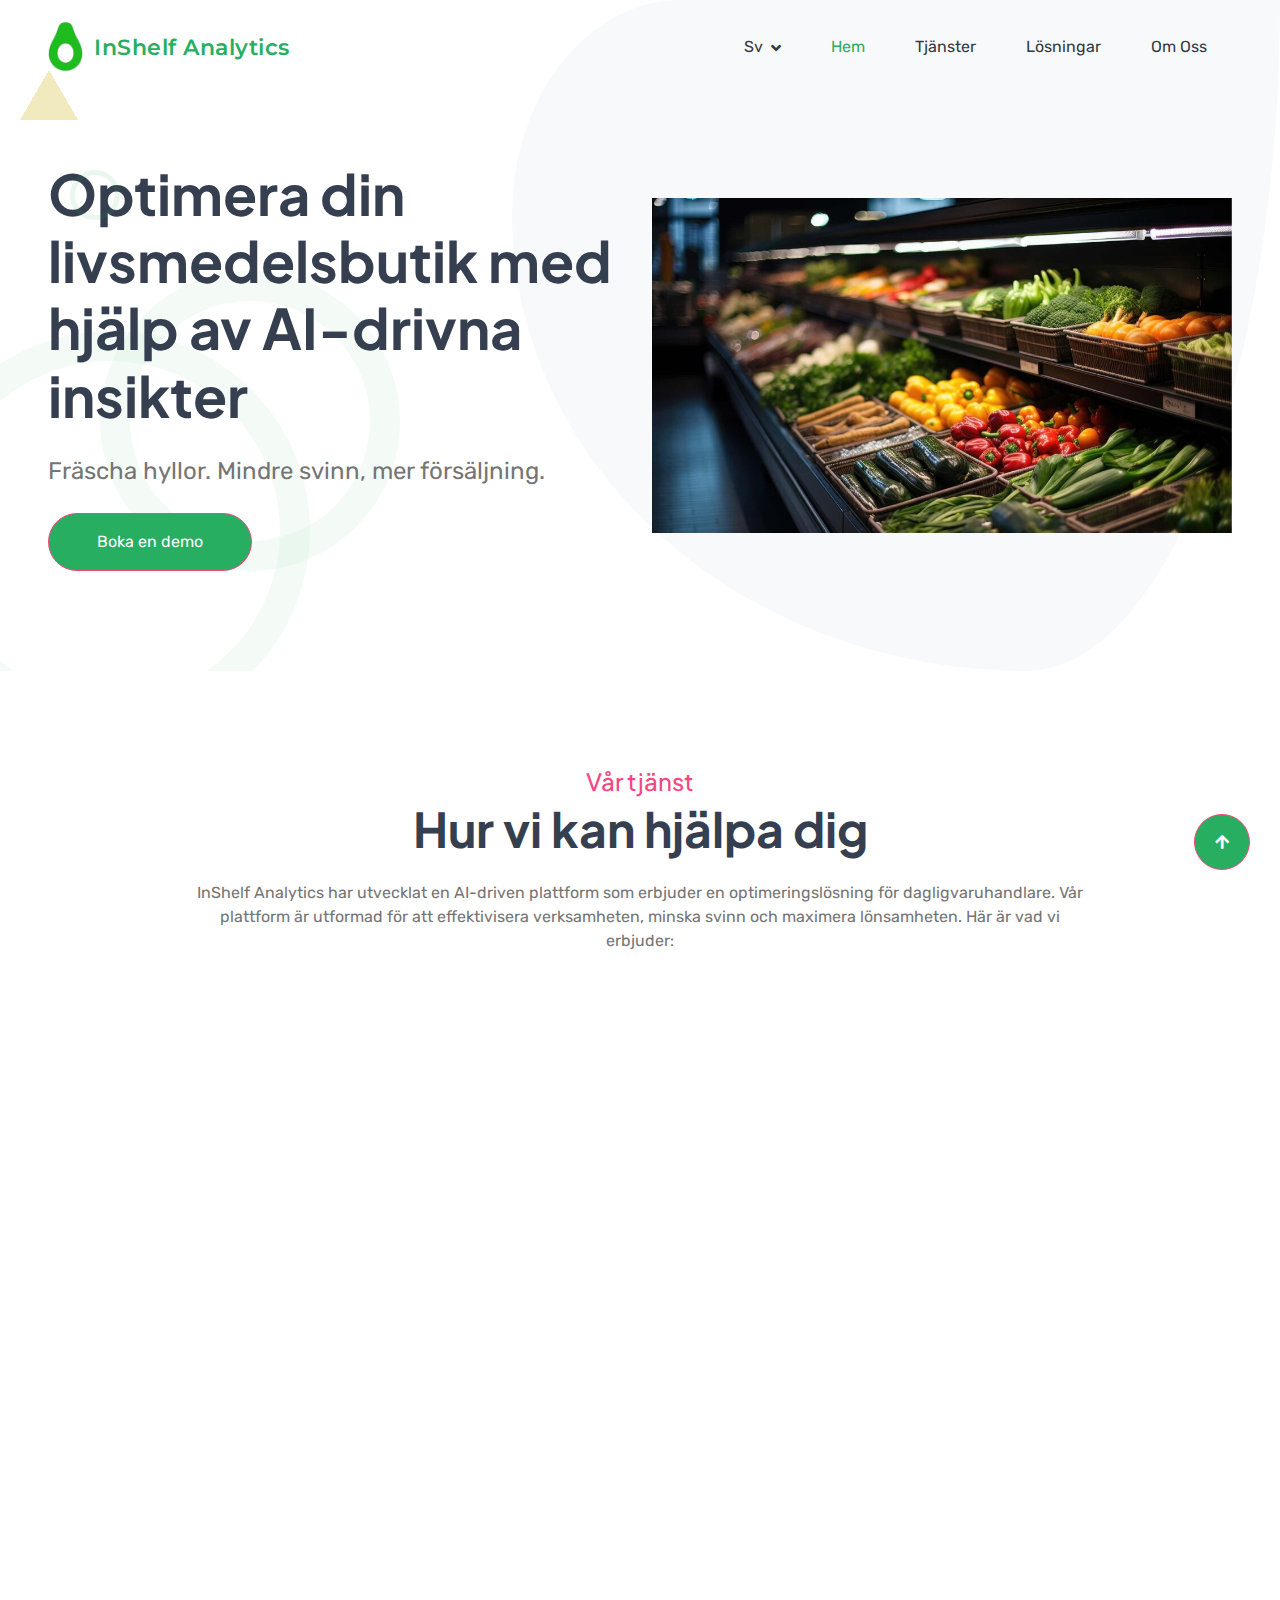
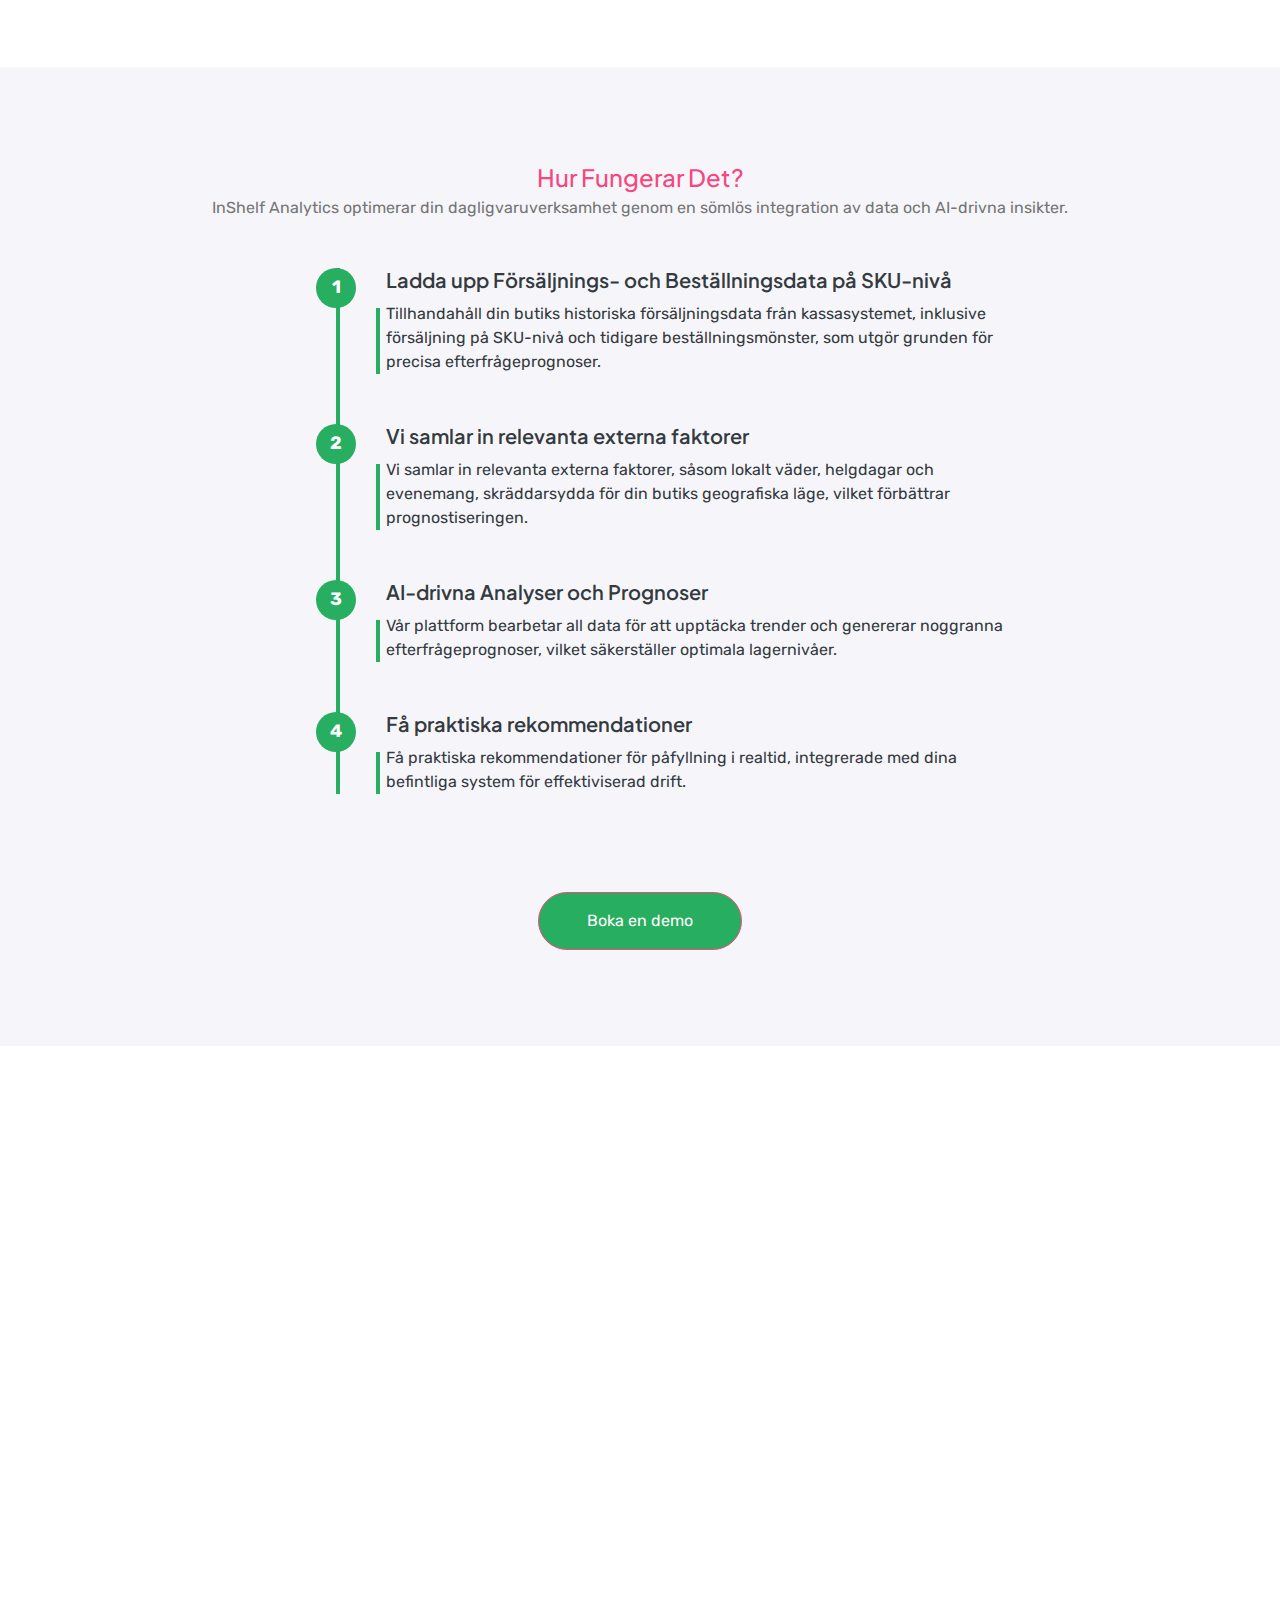
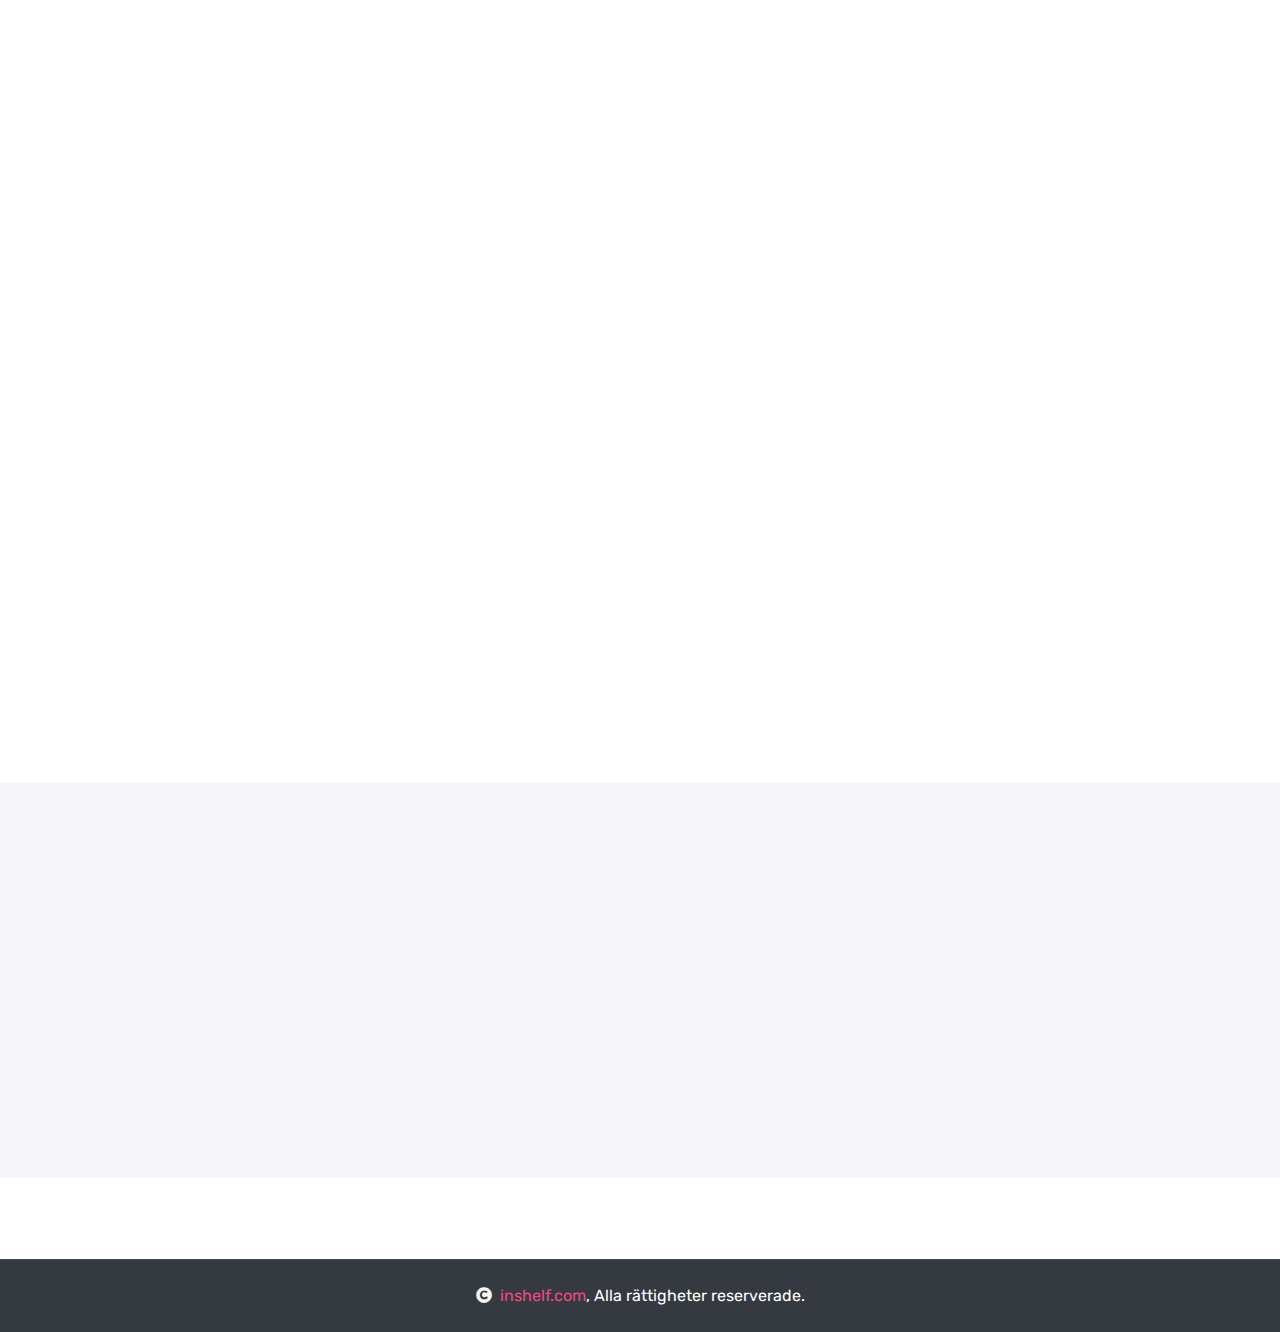
<file: sv.html>
<!DOCTYPE html>
<html lang="en">

    <head>
        <!-- Google tag (gtag.js) -->
        <script async src="https://www.googletagmanager.com/gtag/js?id=G-W349DWKX9P"></script>
        <script>
          window.dataLayer = window.dataLayer || [];
          function gtag(){dataLayer.push(arguments);}
          gtag('js', new Date());

          gtag('config', 'G-W349DWKX9P');
        </script>

        <meta charset="utf-8">
        <title>InShelf Analytics</title>
        <meta content="width=device-width, initial-scale=1.0" name="viewport">
        <meta content="" name="keywords">
        <meta content="" name="description">

        <!-- Favicon -->
        <link rel="icon" href="img/avocado_green.png" type="image/png">

        <!-- Favicon -->
        <!-- <link rel="icon" href="img/favicon.ico" type="image/x-icon">
        <link rel="apple-touch-icon" sizes="180x180" href="img/apple-touch-icon.png">
        <link rel="icon" type="image/png" sizes="32x32" href="img/favicon-32x32.png">
        <link rel="icon" type="image/png" sizes="16x16" href="img/favicon-16x16.png">
        <link rel="manifest" href="/site.webmanifest"> -->

        <!-- Open Graph Meta Tags -->
        <meta property="og:title" content="InShelf Analytics - Revolutionize Your Grocery Operations">
        <meta property="og:description" content="Fresh Shelves. Less Waste, More Sales.">
        <meta property="og:image" content="https://inshelf.com/img/avocado_green.png">
        <meta property="og:url" content="https://inshelf.com/">
        <meta property="og:type" content="website">

        <!-- Twitter Card Meta Tags -->
        <meta name="twitter:card" content="summary_large_image">
        <meta name="twitter:title" content="InShelf Analytics - Revolutionize Your Grocery Operations">
        <meta name="twitter:description" content="Fresh Shelves. Less Waste, More Sales.">
        <meta name="twitter:image" content="https://inshelf.com/img/avocado_green.png">

        <!-- Google Web Fonts -->
        <link rel="preconnect" href="https://fonts.googleapis.com">
        <link rel="preconnect" href="https://fonts.gstatic.com" crossorigin>
        <link href="https://fonts.googleapis.com/css2?family=Plus+Jakarta+Sans:wght@500;600;700&family=Rubik:wght@400;500&display=swap" rel="stylesheet">

        <!-- Icon Font Stylesheet -->
        <link rel="stylesheet" href="https://use.fontawesome.com/releases/v5.15.4/css/all.css"/>
        <link href="https://cdn.jsdelivr.net/npm/bootstrap-icons@1.4.1/font/bootstrap-icons.css" rel="stylesheet">

        <!-- Libraries Stylesheet -->
        <link href="lib/animate/animate.min.css" rel="stylesheet">
        <link href="lib/owlcarousel/assets/owl.carousel.min.css" rel="stylesheet">
        <link href="lib/lightbox/css/lightbox.min.css" rel="stylesheet">

        <!-- Customized Bootstrap Stylesheet -->
        <link href="css/bootstrap.min.css" rel="stylesheet">

        <!-- Google Fonts -->
        <link href="https://fonts.googleapis.com/css2?family=Montserrat:wght@400;600;700&display=swap" rel="stylesheet">
        <!-- <link href="https://fonts.googleapis.com/css2?family=Roboto:wght@400;600;700&display=swap" rel="stylesheet"> -->
        <!-- <link href="https://fonts.googleapis.com/css2?family=Open+Sans:wght@400;600;700&display=swap" rel="stylesheet"> -->

        <!-- Template Stylesheet -->
        <link href="css/style.css" rel="stylesheet">
    </head>

    <body>

        <!-- Spinner Start -->
        <div id="spinner" class="show bg-white position-fixed translate-middle w-100 vh-100 top-50 start-50 d-flex align-items-center justify-content-center">
            <div class="spinner-border text-primary" style="width: 3rem; height: 3rem;" role="status">
                <span class="sr-only">Loading...</span>
            </div>
        </div>
        <!-- Spinner End -->

        <!-- Navbar & Hero Start -->
        <div class="container-fluid header position-relative overflow-hidden p-0">
            <nav class="navbar navbar-expand-lg fixed-top navbar-light px-4 px-lg-5 py-3 py-lg-0">
                <a href="sv.html" class="navbar-brand d-flex align-items-center">
                  <img src="img/avocado_green.png" alt="InShelf Analytics Logo" style="height: 50px;">
                  <span class="navbar-title">InShelf Analytics</span>
                </a>


                <button class="navbar-toggler" type="button" data-bs-toggle="collapse" data-bs-target="#navbarCollapse">
                    <span class="fa fa-bars"></span>
                </button>
                <div class="collapse navbar-collapse" id="navbarCollapse">
                    <ul class="navbar-nav ms-auto py-0">
                        <!-- Language Dropdown -->
                        <li class="nav-item dropdown">
                            <a href="#" class="nav-link dropdown-toggle" id="languageDropdown" data-bs-toggle="dropdown" aria-expanded="false">Sv</a>
                            <ul class="dropdown-menu" aria-labelledby="languageDropdown">
                                <li><a href="index.html" class="dropdown-item">En</a></li>
                                <li><a href="sv.html" class="dropdown-item active">Sv</a></li>
                            </ul>
                        </li>

                        <!-- Navbar Links -->
                        <li class="nav-item">
                            <a href="sv.html" class="nav-link active">Hem</a>
                        </li>
                        <li class="nav-item">
                            <a href="#services" class="nav-link">Tjänster</a>
                        </li>
                        <li class="nav-item">
                            <a href="#how-it-works" class="nav-link">Lösningar</a>
                        </li>
                        <li class="nav-item">
                            <a href="#about" class="nav-link">Om Oss</a>
                        </li>
                    </ul>
                </div>
            </nav>

            <!-- Hero Header Start -->
            <div class="hero-header overflow-hidden px-5">
                <div class="rotate-img">
                    <img src="img/sty-1.png" class="img-fluid w-100" alt="">
                    <div class="rotate-sty-2"></div>
                </div>
                <div class="row gy-5 align-items-center">
                    <div class="col-lg-6 wow fadeInLeft" data-wow-delay="0.1s">
                        <h1 class="display-4 text-dark mb-4 wow fadeInUp" data-wow-delay="0.3s">Optimera din livsmedelsbutik med hjälp av AI-drivna insikter</h1>
                        <p class="fs-4 mb-4 wow fadeInUp" data-wow-delay="0.5s">Fräscha hyllor. Mindre svinn, mer försäljning.</p>
                        <a href="https://calendly.com/gabrieleblomkvist/30min" class="btn btn-primary rounded-pill py-3 px-5 wow fadeInUp" data-wow-delay="0.7s">Boka en demo</a>
                    </div>
                    <div class="col-lg-6 wow fadeInRight" data-wow-delay="0.2s">
                        <img src="img/Expert-article_shelf-life_produce-1024x591.jpg" class="img-fluid w-100 h-100" alt="">
                    </div>
                </div>
            </div>
            <!-- Hero Header End -->
        </div>
        <!-- Navbar & Hero End -->

        <!-- Service Start -->
        <div id="services" class="container-fluid service py-5">
            <div class="container py-5">
                <div class="text-center mx-auto mb-5 wow fadeInUp" data-wow-delay="0.1s" style="max-width: 900px;">
                    <h4 class="mb-1 text-primary">Vår tjänst</h4>
                    <h1 class="display-5 mb-4">Hur vi kan hjälpa dig</h1>
                    <p class="mb-0">InShelf Analytics har utvecklat en AI-driven plattform som erbjuder en optimeringslösning för dagligvaruhandlare. Vår plattform är utformad för att effektivisera verksamheten, minska svinn och maximera lönsamheten. Här är vad vi erbjuder:</p>
                </div>
                <div class="row g-4 justify-content-center">
                    <!-- Service Item 1 -->
                    <div class="col-md-6 col-lg-4 col-xl-3 wow fadeInUp" data-wow-delay="0.1s">
                        <div class="service-item text-center rounded p-4">
                            <div class="service-icon d-inline-block bg-light rounded p-4 mb-4">
                                <i class="fas fa-brain fa-5x text-primary"></i>
                            </div>
                            <div class="service-content">
                                <h4 class="mb-4">AI-drivna Efterfrågeprognoser</h4>
                                <p class="mb-4">Nyttja avancerade algoritmer för att förutsäga efterfrågan genom att analysera tidigare försäljning, säsongstrender och externa faktorer som väder, vilket säkerställer precisa prognoser som minimerar både lagerbrist och överskott för varje produkt.</p>
                            </div>
                        </div>
                    </div>
                    <!-- Service Item 2 -->
                    <div class="col-md-6 col-lg-4 col-xl-3 wow fadeInUp" data-wow-delay="0.3s">
                        <div class="service-item text-center rounded p-4">
                            <div class="service-icon d-inline-block bg-light rounded p-4 mb-4 position-relative">
                                <i class="fas fa-shopping-cart fa-5x text-primary" aria-hidden="true"></i>
                                <i class="fas fa-clipboard-check fa-3x text-primary position-absolute custom-overlay-icon" aria-hidden="true"></i>
                            </div>
                            <div class="service-content">
                                <h4 class="mb-4">Lagerövervakning i Realtid</h4>
                                <p class="mb-4">Håll dig uppdaterad med aktuellt lagersaldo, så att du kan hantera lagernivåer, förhindra brister och fatta rätt beslut.</p>
                            </div>
                        </div>
                    </div>
                    <!-- Service Item 3 -->
                    <div class="col-md-6 col-lg-4 col-xl-3 wow fadeInUp" data-wow-delay="0.5s">
                        <div class="service-item text-center rounded p-4">
                            <div class="service-icon d-inline-block bg-light rounded p-4 mb-4">
                                <i class="fas fa-boxes fa-5x text-primary"></i>
                            </div>
                            <div class="service-content">
                                <h4 class="mb-4">Automatiserad Orderhantering</h4>
                                <p class="mb-4">Vårt system lägger automatiskt beställningar och justerar kvantiteter i realtid, vilket sparar tid och minskar risken för mänskliga fel.</p>
                            </div>
                        </div>
                    </div>
                </div>
            </div>
        </div>
        <!-- Service End -->

        <!-- How It Works Start -->
        <div id="how-it-works" class="container-fluid how-it-works py-5 bg-light">
            <div class="container py-5">
                <div class="text-center mx-auto mb-5" style="max-width: 900px;">
                    <h4 class="mb-1 text-primary">Hur Fungerar Det?</h4>
                    <!-- Subheading removed as per your request -->
                    <p class="mb-0">InShelf Analytics optimerar din dagligvaruverksamhet genom en sömlös integration av data och AI-drivna insikter.</p>
                </div>
                <div class="row g-5 justify-content-center">
                    <div class="col-lg-8">
                        <div class="steps-vertical">
                            <!-- Step 1 -->
                            <div class="step-item">
                                <div class="step-number">
                                    <span>1</span>
                                </div>
                                <div class="step-content">
                                    <h4>Ladda upp Försäljnings- och Beställningsdata på SKU-nivå</h4>
                                    <p>Tillhandahåll din butiks historiska försäljningsdata från kassasystemet, inklusive försäljning på SKU-nivå och tidigare beställningsmönster, som utgör grunden för precisa efterfrågeprognoser.</p>
                                </div>
                            </div>
                            <!-- Step 2 -->
                            <div class="step-item">
                                <div class="step-number">
                                    <span>2</span>
                                </div>
                                <div class="step-content">
                                    <h4>Vi samlar in relevanta externa faktorer</h4>
                                    <p>Vi samlar in relevanta externa faktorer, såsom lokalt väder, helgdagar och evenemang, skräddarsydda för din butiks geografiska läge, vilket förbättrar prognostiseringen.</p>
                                </div>
                            </div>
                            <!-- Step 3 -->
                            <div class="step-item">
                                <div class="step-number">
                                    <span>3</span>
                                </div>
                                <div class="step-content">
                                    <h4>AI-drivna Analyser och Prognoser</h4>
                                    <p>Vår plattform bearbetar all data för att upptäcka trender och genererar noggranna efterfrågeprognoser, vilket säkerställer optimala lagernivåer.</p>
                                </div>
                            </div>
                            <!-- Step 4 -->
                            <div class="step-item">
                                <div class="step-number">
                                    <span>4</span>
                                </div>
                                <div class="step-content">
                                    <h4>Få praktiska rekommendationer</h4>
                                    <p>Få praktiska rekommendationer för påfyllning i realtid, integrerade med dina befintliga system för effektiviserad drift.</p>
                                </div>
                            </div>
                        </div>
                    </div>
                </div>
                <!-- Add the "Request a Demo" button -->
                <div class="text-center mt-5">
                    <a href="https://calendly.com/gabrieleblomkvist/30min" class="btn btn-primary rounded-pill py-3 px-5">Boka en demo</a>
                </div>
            </div>
        </div>
        <!-- How It Works End -->

        <!-- Feature Start -->
        <div class="container-fluid feature overflow-hidden py-5">
            <div class="container py-5">
                <div class="text-center mx-auto mb-5 wow fadeInUp" data-wow-delay="0.1s" style="max-width: 900px;">
                    <h4 class="text-primary">Våra funktioner</h4>
                    <h1 class="display-5 mb-4">Nyckelfunktioner</h1>
                    <p class="mb-0">InShelf Analytics tillhandahåller funktioner som förbättrar operativ effektivitet och beslutsfattandet för dagligvaruhandlare. Vår plattforms funktioner inkluderar:</p>
                </div>
                <div class="row g-4 justify-content-center text-center mb-5">
                    <!-- Feature Item 1 -->
                    <div class="col-md-6 col-lg-4 col-xl-3 wow fadeInUp" data-wow-delay="0.5s">
                        <div class="text-center rounded p-4">
                            <div class="d-inline-block rounded bg-light p-4 mb-4">
                                <i class="fas fa-tachometer-alt fa-5x text-primary"></i>
                            </div>
                            <div class="feature-content">
                                <h4>Detaljerad Analysdashboard</h4>
                                <p class="mt-4 mb-0">Få handlingsbara insikter om produktprestanda, försäljningstrender och kundernas köpbeteenden med vårt lättanvända analysgränssnitt.</p>
                            </div>
                        </div>
                    </div>
                    <!-- Feature Item 2 -->
                    <div class="col-md-6 col-lg-4 col-xl-3 wow fadeInUp" data-wow-delay="0.7s">
                        <div class="text-center rounded p-4">
                            <div class="d-inline-block rounded bg-light p-4 mb-4">
                                <i class="fas fa-plug fa-5x text-primary"></i>
                            </div>
                            <div class="feature-content">
                                <h4>Sömlös Systemintegration</h4>
                                <p class="mt-4 mb-0">Vår plattform integreras smidigt med ert befintliga POS-, ERP- eller lagersystem, vilket säkerställer en enkel övergång.</p>
                            </div>
                        </div>
                    </div>
                    <!-- Feature Item 3 -->
                    <div class="col-md-6 col-lg-4 col-xl-3 wow fadeInUp" data-wow-delay="0.9s">
                        <div class="text-center rounded p-4">
                            <div class="d-inline-block rounded bg-light p-4 mb-4">
                                <i class="fas fa-bell fa-5x text-primary"></i>
                            </div>
                            <div class="feature-content">
                                <h4>Skräddarsydda Notifikationer</h4>
                                <p class="mt-4 mb-0">Få omedelbara notifikationer för bristande lagernivåer, plötsliga försäljningsökningar eller problem i leveranskedjan, vilket hjälper dig att vara proaktiv och snabb i dina åtgärder.</p>
                            </div>
                        </div>
                    </div>
                </div>
            </div>
        </div>
        <!-- Feature End -->

        <!-- About Start -->
        <div id="about" class="container-fluid overflow-hidden py-5">
            <div class="container py-5">
                <div class="row g-5">
                    <!-- Text Column Spanning Full Width -->
                    <div class="col-12 wow fadeInUp" data-wow-delay="0.1s">
                        <h4 class="mb-1 text-primary">Om Oss</h4>
                        <h1 class="display-5 mb-4">AI-driven plattform för Effektiv Lagerhantering</h1>
                        <div class="about-text">
                            <p>InShelf Analytics plattform är byggd med djup erfarenhet inom maskininlärning för att lösa utmaningar inom dagligvaruhantering. Plattformen integrerar intern butiksdata med externa faktorer som väder och kommande evenemang för att leverera kombinerade insikter, vilket förbättrar lagerhantering och minskar svinn. Genom att använda avancerad AI och data tillhandahåller vår plattform praktiska lösningar som ökar effektiviteten och driver lönsamheten för livsmedelsbutiker.</p>
                        </div>
                    </div>
                </div>
            </div>
        </div>
        <!-- About End -->

        <!-- FAQ Start -->
        <div class="container-fluid FAQ bg-light overflow-hidden py-5">
            <div class="container py-5">
                <!-- <div class="row g-5 align-items-center">
                    <div class="col-lg-6 wow fadeInLeft" data-wow-delay="0.1s"> -->
                <div class="row justify-content-center">
                    <div class="col-md-8 col-lg-6 wow fadeInLeft" data-wow-delay="0.1s">
                        <div class="accordion" id="accordionExample">
                            <div class="accordion-item border-0 mb-4">
                                <h2 class="accordion-header" id="headingOne">
                                    <button class="accordion-button collapsed" type="button" data-bs-toggle="collapse" data-bs-target="#collapseOne" aria-expanded="false" aria-controls="collapseOne">
                                        Hur förutser AI efterfrågan?
                                    </button>
                                </h2>
                                <div id="collapseOne" class="accordion-collapse collapse" aria-labelledby="headingOne" data-bs-parent="#accordionExample">
                                    <div class="accordion-body my-2">
                                        <h5>Genom Data</h5>
                                        <p>Vår AI använder avancerade algoritmer som analyserar historisk data, säsongstrender och externa faktorer för att förutse efterfrågan.</p>
                                    </div>
                                </div>
                            </div>
                            <div class="accordion-item border-0 mb-4">
                                <h2 class="accordion-header" id="headingTwo">
                                    <button class="accordion-button collapsed rounded-top" type="button" data-bs-toggle="collapse" data-bs-target="#collapseTwo" aria-expanded="false" aria-controls="collapseTwo">
                                        Kan jag integrera detta med mina befintliga system?
                                    </button>
                                </h2>
                                <div id="collapseTwo" class="accordion-collapse collapse" aria-labelledby="headingTwo" data-bs-parent="#accordionExample">
                                    <div class="accordion-body my-2">
                                        <h5>Integrationsmöjligheter</h5>
                                        <p>Ja, vår plattform är utformad för att smidigt integreras med dina nuvarande verktyg, vilket säkerställer minimalt avbrott i din verksamhet.</p>
                                    </div>
                                </div>
                            </div>
                            <div class="accordion-item border-0">
                                <h2 class="accordion-header" id="headingThree">
                                    <button class="accordion-button collapsed rounded-top" type="button" data-bs-toggle="collapse" data-bs-target="#collapseThree" aria-expanded="false" aria-controls="collapseThree">
                                        Vilket stöd erbjuder ni?
                                    </button>
                                </h2>
                                <div id="collapseThree" class="accordion-collapse collapse" aria-labelledby="headingThree" data-bs-parent="#accordionExample">
                                    <div class="accordion-body my-2">
                                        <h5>Omfattande Support</h5>
                                        <p>Vi erbjuder kundsupport dygnet runt och personlig onboarding för att säkerställa att du får ut maximalt av plattformen.</p>
                                    </div>
                                </div>
                            </div>
                        </div>
                        <!-- Request a Demo Button -->
                        <!-- <div class="col-lg-6 text-center wow fadeInRight" data-wow-delay="0.1s">
                            <h2 class="mb-4">Ready to Transform Your Grocery Operations?</h2>
                            <p class="mb-4">Experience the power of AI-driven insights with InShelf Analytics.</p>
                            <a href="https://calendly.com/gabrieleblomkvist/30min" class="btn btn-primary rounded-pill py-3 px-5">Boka en demo</a>
                        </div> -->
                    </div>
                </div>
            </div>
        </div>
        <!-- FAQ End -->

        <!-- Footer Start -->
        <div class="container-fluid footer py-3 wow fadeIn" data-wow-delay="0.2s">
            <div class="container d-flex justify-content-between align-items-center">
                <!-- Navigation Links -->
                <div class="footer-links">
                    <a href="sv.html" class="footer-link mx-3">Hem</a>
                    <a href="#services" class="footer-link mx-3">Tjänster</a>
                    <a href="#how-it-works" class="footer-link mx-3">Lösningar</a>
                    <a href="#about" class="footer-link mx-3">Om Oss</a>
                </div>
                <!-- Contact Info -->
                <div class="footer-contact d-flex align-items-center">
                    <a href="https://maps.app.goo.gl/6PdNp8kZXS7WZtgW9" class="footer-link mx-3" target="_blank" rel="noopener noreferrer" title="View on Google Maps">
                        <i class="fa fa-map-marker-alt me-2"></i>Banérgatan 25A, 11522, Stockholm, Sweden
                    </a>
                    <a href="mailto:info@inshelf.com" class="footer-link mx-3">
                        <i class="fas fa-envelope me-2"></i>info@inshelf.com
                    </a>
                    <a href="tel:+46(0)70-046 17 37" class="footer-link mx-3">
                        <i class="fas fa-phone me-2"></i>+46(0)70-046 17 37
                    </a>
                    <!-- LinkedIn Icon and Link -->
                    <a href="https://www.linkedin.com/company/inshelf-analytics" target="_blank" rel="noopener noreferrer" class="footer-link mx-3">
                        <i class="fab fa-linkedin-in me-2"></i>LinkedIn
                    </a>
                </div>
            </div>
        </div>
        <!-- Footer End -->

        <!-- Copyright Start -->
        <div class="container-fluid copyright py-4">
            <div class="container">
                <div class="row g-4 align-items-center">
                    <div class="col-md-12 text-center mb-md-0">
                        <span class="text-white"><a href="https://inshelf.com/"><i class="fas fa-copyright text-light me-2"></i>inshelf.com</a>, Alla rättigheter reserverade.</span>
                    </div>
                </div>
            </div>
        </div>
        <!-- Copyright End -->

        <!-- Back to Top -->
        <a href="#" class="btn btn-primary btn-lg-square back-to-top"><i class="fa fa-arrow-up"></i></a>

        <script>
            document.querySelectorAll('a[href^="#"]').forEach(anchor => {
                anchor.addEventListener('click', function (e) {
                    e.preventDefault();
                    const target = document.querySelector(this.getAttribute('href'));
                    if (target) {
                        target.scrollIntoView({
                            behavior: 'smooth'
                        });
                    }
                });
            });
        </script>


        <!-- JavaScript Libraries -->
        <script src="https://ajax.googleapis.com/ajax/libs/jquery/3.6.4/jquery.min.js"></script>
        <script src="https://cdn.jsdelivr.net/npm/bootstrap@5.0.0/dist/js/bootstrap.bundle.min.js"></script>
        <script src="lib/wow/wow.min.js"></script>
        <script src="lib/easing/easing.min.js"></script>
        <script src="lib/waypoints/waypoints.min.js"></script>
        <script src="lib/counterup/counterup.min.js"></script>
        <script src="lib/owlcarousel/owl.carousel.min.js"></script>
        <script src="lib/lightbox/js/lightbox.min.js"></script>

        <!-- Template Javascript -->
        <script src="js/main.js"></script>
    </body>

</html>
</file>
<file: css/style.css>
/* Color Variables */
:root {
    --bs-primary: #27ae60; /* Ecological Green */
    --bs-secondary: #2ecc71; /* Light Green */
    --bs-light: #f8f9fa;
    --bs-dark: #343a40;
    --bs-white: #ffffff;
}

/*** Spinner Start ***/
/*** Spinner ***/
#spinner {
    opacity: 0;
    visibility: hidden;
    transition: opacity .5s ease-out, visibility 0s linear .5s;
    z-index: 99999;
}

#spinner.show {
    transition: opacity .5s ease-out, visibility 0s linear 0s;
    visibility: visible;
    opacity: 1;
}
/*** Spinner End ***/

html {
    scroll-behavior: smooth;
}

.back-to-top {
    position: fixed;
    right: 30px;
    bottom: 30px;
    display: flex;
    width: 45px;
    height: 45px;
    align-items: center;
    justify-content: center;
    transition: 0.5s;
    z-index: 99;
}

/*** Button Start ***/
.btn {
    font-weight: 600;
    transition: .5s;
}

.btn-square {
    width: 32px;
    height: 32px;
}

.btn-sm-square {
    width: 34px;
    height: 34px;
}

.btn-md-square {
    width: 44px;
    height: 44px;
}

.btn-lg-square {
    width: 56px;
    height: 56px;
}

.btn-square,
.btn-sm-square,
.btn-md-square,
.btn-lg-square {
    padding: 0;
    display: flex;
    align-items: center;
    justify-content: center;
    font-weight: normal;
    border-radius: 50%;
}

.btn.btn-primary {
    background: var(--bs-primary) !important;
    color: var(--bs-white) !important;
    font-weight: 400;
    transition: 0.5s;
}

.btn.btn-primary:hover {
    background: var(--bs-white) !important;
    color: var(--bs-primary) !important;
}

.btn.btn-light {
    background: var(--bs-light) !important;
    color: var(--bs-primary) !important;
    font-weight: 400;
    transition: 0.5s;
}

.btn.btn-light:hover {
    background: var(--bs-primary) !important;
    color: var(--bs-light) !important;
}

/* Remove Login and Signup Buttons */
.navbar-nav .btn {
    display: none;
}

/*** Navbar ***/
.navbar-light .navbar-nav .nav-link {
    margin-right: 25px;
    padding: 35px 0;
    color: var(--bs-dark) !important;
    font-size: 16px;
    font-weight: 400;
    outline: none;
    transition: .5s;
}

/*** Navbar Title Styling ***/
.navbar-brand .navbar-title {
    font-family: 'Montserrat', sans-serif;
    /* font-family: 'Roboto', sans-serif; */
    /* font-family: 'Open Sans', sans-serif; */
    font-size: 22px; /* Adjust between 20-24px as desired */
    font-weight: 600; /* Semi-bold for prominence */
    color: #27ae60; /* Ecological Green */
    margin-left: 0.5em;
    letter-spacing: 0.5px; /* Slight kerning adjustment */
}

@media (max-width: 992px) {
    .navbar-brand .navbar-title {
        font-size: 20px; /* Adjust font size for smaller screens */
    }
}


/* Remove Pages and Contact Us from Navbar */
/* .navbar-light .navbar-nav .nav-item.dropdown,
.navbar-light .navbar-nav .nav-item .nav-link[href="contact.html"] {
    display: none;
} */

.sticky-top.navbar-light .navbar-nav .nav-link {
    padding: 20px 0;
    color: var(--bs-dark) !important;
}

.navbar-light .navbar-nav .nav-link:hover,
.navbar-light .navbar-nav .nav-link.active {
    color: var(--bs-primary) !important;
}

.navbar-light .navbar-brand img {
    max-height: 50px;
    transition: .5s;
}

.sticky-top.navbar-light .navbar-brand img {
    max-height: 45px;
}

.navbar .dropdown-toggle::after {
    border: none;
    content: "\f107";
    font-family: "Font Awesome 5 Free";
    font-weight: 600;
    vertical-align: middle;
    margin-left: 8px;
}

@media (min-width: 1200px) {
    .navbar .nav-item .dropdown-menu {
        display: block;
        visibility: hidden;
        top: 100%;
        transform: rotateX(-75deg);
        transform-origin: 0% 0%;
        border: 0;
        border-radius: 10px;
        transition: .5s;
        opacity: 0;
    }
}

.dropdown .dropdown-menu a:hover {
    background: var(--bs-primary);
    color: var(--bs-white);
}

.navbar .nav-item:hover .dropdown-menu {
    transform: rotateX(0deg);
    visibility: visible;
    background: var(--bs-light) !important;
    transition: .5s;
    opacity: 1;
}

.collapse.navbar-collapse {
    transition: 0.5s;
}

@media (max-width: 992px) {
    nav.bg-transparent {
        position: absolute;
        width: 100%;
        background: transparent !important;
    }

    .navbar.navbar-expand-lg button span {
        position: relative;
        z-index: 99;
    }

    .navbar {
        position: relative;
        background: var(--bs-light);
        z-index: 2;
    }

    .sticky-top.navbar-light {
        position: relative;
        background: var(--bs-white) !important;
        padding: 0 20px 20px 20px !important;
    }

    .sticky-top.navbar-light {
        background: transparent;
    }

    nav.navbar {
        padding: 0 30px 30px 0;
    }

    .navbar.navbar-expand-lg .navbar-toggler {
        padding: 10px 20px;
        border: 1px solid var(--bs-primary);
        color: var(--bs-primary);
    }

    .navbar-light .navbar-collapse {
        margin-top: 15px;
        border-top: 1px solid #DDDDDD;
    }

    .navbar-light .navbar-nav .nav-link,
    .sticky-top.navbar-light .navbar-nav .nav-link {
        padding: 10px 0;
        margin-left: 0;
        color: var(--bs-dark) !important;
    }

    .navbar-light .navbar-brand img {
        max-height: 45px;
    }

    .hero-header {
        margin-top: -100px !important;
    }
}

@media (min-width: 992px) {
    .navbar-light {
        position: absolute;
        width: 100%;
        top: 0;
        left: 0;
        background: transparent !important;
        z-index: 999;
    }

    .sticky-top.navbar-light {
        position: fixed;
        background: var(--bs-light) !important;
    }
}
/*** Navbar End ***/

/* Navbar Logo Styling */
.navbar-brand img {
    max-height: 50px;
}

@media (max-width: 992px) {
    .navbar-brand img {
        max-height: 45px;
    }
}

/* Adjust spacing between navbar items */
.navbar-nav .nav-item {
    margin-right: 25px;
}

.navbar-nav .nav-item:last-child {
    margin-right: 0;
}

/*** Single Page Hero Header Start ***/
.bg-breadcrumb {
    position: relative;
    overflow: hidden;
    background: linear-gradient(rgba(39, 174, 96, 0.05), rgba(39, 174, 96, 0.05));
    background-position: center center;
    background-repeat: no-repeat;
    background-size: cover;
    padding: 150px 0 60px 0;
    margin-bottom: 6rem;
    transition: 0.5s;
}

.bg-breadcrumb::after {
    content: "";
    position: absolute;
    bottom: -20%;
    left: -10%;
    width: 600px;
    height: 600px;
    border-radius: 300px;
    border: 80px solid rgba(39, 174, 96, 0.05);
    background: transparent;
    animation: RotateMoveSingle 5s linear infinite;
    z-index: -1;
}

.bg-breadcrumb .breadcrumb {
    position: relative;
    z-index: 2;
}

@keyframes RotateMoveSingle {
    0% {
        -webkit-transform: rotateZ(0deg) rotate(0deg) translate3d(0, 1%, 0) rotateZ(0deg);
        transform: rotateZ(0deg) rotate(0deg) translate3d(0, 1%, 0) rotateZ(0deg);
    }
      100% {
        -webkit-transform: rotateZ(360deg) rotate(360deg) translate3d(0, 1%, 0) rotateZ(-360deg);
        transform: rotateZ(360deg) rotate(360deg) translate3d(0, 1%, 0) rotateZ(-360deg);
    }

    0% {bottom: 0px;}
    50%   {left: -10px;}
    75%   {bottom: 10%;}
    100%  {bottom: 0px;}
}

.bg-breadcrumb::before {
    content: "";
    position: absolute;
    top: -15%;
    right: -10%;
    width: 600px;
    height: 600px;
    border-radius: 300px;
    border: 80px solid rgba(39, 174, 96, 0.04);
    background: transparent;
    animation: RotateMoveSingle 5s linear infinite;
    z-index: -1;
}

@keyframes RotateMoveSingle {
    0% {
        -webkit-transform: rotateZ(0deg) rotate(0deg) translate3d(0, 1%, 0) rotateZ(0deg);
        transform: rotateZ(0deg) rotate(0deg) translate3d(0, 1%, 0) rotateZ(0deg);
    }
      100% {
        -webkit-transform: rotateZ(360deg) rotate(360deg) translate3d(0, 1%, 0) rotateZ(-360deg);
        transform: rotateZ(360deg) rotate(360deg) translate3d(0, 1%, 0) rotateZ(-360deg);
    }

    0% {top: 0px;}
    50%   {top: 10%;}
    100%  {top: 0px;}
}

@media (max-width: 992px) {
    .bg-breadcrumb {
        padding-top: 100px !important;
    }
}

.bg-breadcrumb .breadcrumb-item a {
    color: var(--bs-dark) !important;
}

.breadcrumb-animation {
    position: absolute;
    top: 0;
    left: 0;
    width: 100%;
    height: 100%;
    overflow: hidden;
}

.breadcrumb-animation li {
    position: absolute;
    display: block;
    list-style: none;
    width: 20px;
    height: 20px;
    background: rgba(39, 174, 96, 0.07);
    animation: animate 25s linear infinite;
    bottom: -150px;

}

.breadcrumb-animation li:nth-child(1) {
    left: 25%;
    width: 80px;
    height: 80px;
    animation-delay: 0s;
}

.breadcrumb-animation li:nth-child(2) {
    left: 10%;
    width: 20px;
    height: 20px;
    animation-delay: 2s;
    animation-duration: 12s;
}

.breadcrumb-animation li:nth-child(3) {
    left: 70%;
    width: 20px;
    height: 20px;
    animation-delay: 4s;
}

.breadcrumb-animation li:nth-child(4) {
    left: 40%;
    width: 60px;
    height: 60px;
    animation-delay: 0s;
    animation-duration: 18s;
}

.breadcrumb-animation li:nth-child(5) {
    left: 65%;
    width: 20px;
    height: 20px;
    animation-delay: 0s;
}

.breadcrumb-animation li:nth-child(6) {
    left: 75%;
    width: 110px;
    height: 110px;
    animation-delay: 3s;
}

.breadcrumb-animation li:nth-child(7) {
    left: 35%;
    width: 150px;
    height: 150px;
    animation-delay: 7s;
}

.breadcrumb-animation li:nth-child(8) {
    left: 50%;
    width: 25px;
    height: 25px;
    animation-delay: 15s;
    animation-duration: 45s;
}

.breadcrumb-animation li:nth-child(9) {
    left: 20%;
    width: 15px;
    height: 15px;
    animation-delay: 2s;
    animation-duration: 35s;
}

.breadcrumb-animation li:nth-child(10) {
    left: 85%;
    width: 150px;
    height: 150px;
    animation-delay: 0s;
    animation-duration: 11s;
}

@keyframes animate {

    0%{
        transform: translateY(0) rotate(0deg);
        opacity: 1;
        border-radius: 0;
    }

    100%{
        transform: translateY(-1000px) rotate(720deg);
        opacity: 0;
        border-radius: 50%;
    }

}
/*** Single Page Hero Header End ***/


/*** Hero Header Start ***/
.header::after {
    position: absolute;
    content: "";
    top: 0;
    right: 0;
    width: 60%;
    height: 100%;
    background: var(--bs-light);
    border-radius: 22% 78% 33% 67% / 32% 0% 100% 68%;
    animation: bgMove 5s linear infinite;
    z-index: -1;
}

@keyframes bgMove {
    0%   {right: 0px;}
    50%   {right: 20px;}
    100%  {right: 0px;}
}

.header::before {
    content: "";
    position: absolute;
    bottom: -9%;
    left: -7%;
    width: 400px;
    height: 400px;
    border-radius: 200px;
    border: 30px solid rgba(39, 174, 96, 0.05);
    background: transparent;
    animation: RotateMoveHeader 5s linear infinite;
    z-index: -1;

}

@keyframes RotateMoveHeader {
    0% {
        -webkit-transform: rotateZ(0deg) rotate(0deg) translate3d(0, 1%, 0) rotateZ(0deg);
        transform: rotateZ(0deg) rotate(0deg) translate3d(0, 1%, 0) rotateZ(0deg);
    }
      100% {
        -webkit-transform: rotateZ(360deg) rotate(360deg) translate3d(0, 1%, 0) rotateZ(-360deg);
        transform: rotateZ(360deg) rotate(360deg) translate3d(0, 1%, 0) rotateZ(-360deg);
    }


    0% {bottom: 0px;}
    50%   {left: -10px;}
    75%   {bottom: 9%;}
    100%  {bottom: 0px;}
}

.hero-header {
    padding-top: 160px;
    padding-bottom: 100px;
    position: relative;
}

.hero-header::after {
    content: "";
    position: absolute;
    left: 100px;
    bottom: 100px;
    width: 58px;
    height: 50px;
    background: url(../img/sty-1.png) center center no-repeat;
    animation: RotateMoveSty-3 45s linear infinite;
    transition: 0.5s;
    z-index: -1;

}

@keyframes RotateMoveSty-3 {
    0%   {left: 100px;}
    40%   {bottom: -0px;}
    50%   {left: 700px;}
    70%   {bottom: 500px;}
    80%   {left: 400px;}
    95%   {bottom: -0px;}
    100%  {left: 100px;}
}

.hero-header::before {
    content: "";
    position: absolute;
    left: 100px;
    bottom: 100px;
    width: 300px;
    height: 300px;
    border-radius: 150px;
    border: 30px solid rgba(39, 174, 96, 0.05);
    background: transparent;
    animation: RotateMoveSty-4 45s linear infinite;
    transition: 0.5s;
    z-index: -1;

}

@keyframes RotateMoveSty-4 {
    0%   {left: 100px;}
    40%   {bottom: -0px;}
    50%   {left: 700px;}
    70%   {bottom: 500px;}
    80%   {left: 400px;}
    95%   {bottom: -0px;}
    100%  {left: 100px;}
}


.hero-header .rotate-img {
    position: absolute;
    top: 70px;
    left: 20px;
}

.hero-header .rotate-img .rotate-sty-2 {
    position: absolute;
    top: 100px;
    left: 50px;
    width: 50px;
    height: 50px;
    border-radius: 30px;
    border: 5px solid rgba(39, 174, 96, 0.1);
    background: transparent;
    animation: RotateMoveSty-2 45s linear infinite;
    transition: 0.5s;

}

@keyframes RotateMoveSty-2 {
    0%   {left: 0px;}
    40%   {top: -30px;}
    50%   {left: 500px;}
    70%   {top: 200px;}
    80%   {left: 100px;}
    95%   {top: -30px;}
    100%  {left: 0px;}
}

.hero-header .rotate-img img {
    position: relative;
    animation: RotateMove 30s linear infinite;
    z-index: -1;
}

@keyframes RotateMove {
    0%   {left: 0px;}
    50%   {left: 200px;}
    100%  {left: 0px;}
}


@media (max-width: 992px) {
    .hero-header {
        padding-top: 280px;

    }

    .hero-header .rotate-img img {
        margin-top: 100px;
    }

}
/*** Hero Header End ***/

/*** Justify Text in Our Services Section ***/
/* #services p {
    text-align: justify;
} */

/*** Justify Text in Service Item Descriptions ***/
.service-content p {
    text-align: justify;
}

/*** Service Start ***/
.service .service-item {
    box-shadow: 0 0 45px rgba(0, 0, 0, 0.1);
}

.service .service-item,
.service .service-item .service-icon,
.service .service-item a {
    transition: 0.5s;
}

.service .service-item:hover {
    background: rgba(39, 174, 96, 0.09);
    border: 1px ;
}

.service .service-item:hover .service-icon,
.service .service-item:hover a {
    background: var(--bs-white) !important;
}

.service .service-item:hover a:hover {
    background: var(--bs-primary) !important;
    color: var(--bs-white);
}

/* Custom Icon Styling */
.service-icon {
    position: relative;
    color: var(--bs-primary) !important;
}

.service-icon .fas {
    color: var(--bs-primary) !important;
}

.custom-overlay-icon {
    position: absolute;
    top: 35%;
    left: 55%;
    transform: translate(-50%, -50%);
    color: var(--bs-secondary) !important;
}
/*** Service End ***/


/*** Features Start ***/
.feature .feature-img {
    background: var(--bs-light);
    border-radius: 58% 42% 21% 79% / 30% 29% 71% 70%;
}

/* Icon color in Features section */
.feature .d-inline-block.rounded.bg-light.p-4.mb-4 i {
    color: var(--bs-primary) !important;
}
/*** Features End ***/

/*** Justify Text in Feature Item Descriptions ***/
.feature-content p {
    text-align: justify;
}

/*** How It Works Start ***/
.how-it-works {
    background-color: var(--bs-light);
}

.steps-vertical {
    position: relative;
    margin-left: 40px; /* Adjust as needed */
    padding-left: 40px; /* For the vertical line space */
}

.steps-vertical::before {
    content: '';
    position: absolute;
    left: 20px;
    top: 0;
    bottom: 0;
    width: 4px;
    background-color: var(--bs-primary);
}

.step-item {
    position: relative;
    margin-bottom: 50px; /* Space between steps */
}

.step-number {
    position: absolute;
    left: -40px; /* Position to the left of the line */
    top: 0;
    width: 40px;
    height: 40px;
    background-color: var(--bs-primary);
    color: var(--bs-white);
    border-radius: 50%;
    display: flex;
    align-items: center;
    justify-content: center;
    font-size: 18px;
    font-weight: 700;
}

.step-item::before {
    content: '';
    position: absolute;
    left: 20px;
    top: 40px; /* Start line below the step number */
    width: 4px;
    height: calc(100% - 40px); /* Adjust line height */
    background-color: var(--bs-primary);
}

/* .step-item:last-child::before {
    display: none; /* Hide line after the last step /
} */

.step-content {
    padding-left: 30px;
}

.step-content h4 {
    font-size: 20px;
    font-weight: 600;
    color: var(--bs-dark);
    margin-bottom: 10px;
}

.step-content p {
    font-size: 16px;
    color: var(--bs-dark);
}

/* Adjust for mobile responsiveness */
@media (max-width: 576px) {
    .steps-vertical {
        margin-left: 0;
        padding-left: 0;
    }

    .steps-vertical::before {
        display: none; /* Hide main vertical line */
    }

    .step-item {
        margin-bottom: 30px; /* Reduce space between steps */
    }

    .step-number {
        position: static; /* Remove absolute positioning */
        margin: 0 auto 10px; /* Center the step number */
    }

    .step-item::before {
        display: none; /* Hide the line within each step */
    }

    .step-content {
        padding-left: 0;
        text-align: center; /* Center align text */
    }
}
/*** How It Works End ***/



/*** Pricing Start ***/
/* .price .price-item {
    position: relative;
    overflow: hidden;
    transition: 0.5s;
}

.price .price-item:hover {
    background: var(--bs-white) !important;
    box-shadow: 0 0 45px rgba(0, 0, 0, 0.2);
}

.price .price-item .pice-item-offer {
    position: absolute;
    width: 200px;
    height: 110px;
    top: -45px;
    right: -80px;
    background: var(--bs-primary) !important;
    color: var(--bs-white);
    transform: rotate(42deg);
    display: flex;
    align-items: end;
    justify-content: center;
    padding-bottom: 10px;
} */
/*** Pricing End ***/


/*** Blog Start ***/
/* .blog .blog-item {
    border-radius: 10px;
}

.blog .blog-item .blog-img {
    position: relative;
    overflow: hidden;
    background: rgba(39, 174, 96, 0.2);
    border-top-right-radius: 10px;
    border-top-left-radius: 10px;
}

.blog .blog-item .blog-img .blog-info {
    position: absolute;
    width: 100%;
    height: 100%;
    bottom: 0;
    left: 0;
    padding: 20px;
    background: rgba(39, 174, 96, 0.2);
    color: var(--bs-white) !important;
    display: flex;
    align-items: end;
    justify-content: space-between;
    transition: 0.5s;
}

.blog .blog-item .blog-img:hover .blog-info {
    background: rgba(0, 0, 0, .4);
}

.blog .blog-item .blog-content {
    border-bottom-left-radius: 10px;
    border-bottom-right-radius: 10px;
}

.blog .blog-item .blog-img img {
    transition: 0.5s;
}

.blog .blog-item .blog-img:hover img {
    transform: scale(1.3);
} */
/*** Blog End ***/


/*** Testimonial Start ***/
/* .testimonial {
    position: relative;
    background: var(--bs-light);
    overflow: hidden;
    z-index: 1;
}

.testimonial::after,
.testimonial::before {
    display: none;
}

.testimonial .testimonial-carousel.owl-carousel {
    position: relative;
    padding: 0 35px;
    transition: 0.5s;
}

.testimonial .testimonial-carousel .owl-nav .owl-prev {
    position: absolute;
    top: 50%;
    left: 10px;
    transform: translateY(-50%);
    width: 65px;
    height: 65px;
    border-radius: 40px;
    display: flex;
    align-items: center;
    justify-content: center;
    background: rgba(39, 174, 96, 0.09);
    color: var(--bs-primary);
    transition: 0.5s;
}

.testimonial .testimonial-carousel .owl-nav .owl-next {
    position: absolute;
    top: 50%;
    right: 10px;
    transform: translateY(-50%);
    width: 65px;
    height: 65px;
    border-radius: 40px;
    display: flex;
    align-items: center;
    justify-content: center;
    background: rgba(39, 174, 96, 0.09);
    color: var(--bs-primary);
    transition: 0.5s;
}

.testimonial .testimonial-carousel .owl-nav .owl-prev:hover,
.testimonial .testimonial-carousel .owl-nav .owl-next:hover {
    background: var(--bs-primary);
    color: var(--bs-white) !important;
}

.testimonial-carousel .owl-dots {
    width: 100%;
    height: 120px;
    display: flex;
    align-items: center;
    justify-content: center;
    margin-top: 10px;
    transition: 0.5s;
}

.testimonial-carousel .owl-dots .owl-dot img {
    width: 40px;
    height: 40px;
    border-radius: 20px;
    margin-right: 15px;
    transition: 0.5s;
}

.testimonial-carousel .owl-dots .owl-dot.active img {
    width: 70px;
    height: 70px;
    border-radius: 40px;
    border: 4px solid var(--bs-secondary);
}

@media (min-width: 900px) {
    .testimonial .testimonial-carousel .testimonial-item .testimonial-inner p.fs-7 {
        font-size: 20px;
    }
}

@media (max-width: 576px) {
    .testimonial .testimonial-carousel.owl-carousel {
        padding: 0;
    }

    .testimonial .testimonial-carousel .owl-nav .owl-prev {
        margin-top: -250px;
        margin-left: -15px;
    }

    .testimonial .testimonial-carousel .owl-nav .owl-next {
        margin-top: -250px;
        margin-right: -15px;
    }
} */
/*** Testimonial End ***/

/* Bottom Section Styling */
/* #bottom-section {
    padding-top: 5rem;
    padding-bottom: 5rem;
}

#bottom-section h2 {
    font-size: 2rem;
    font-weight: 600;
    color: var(--bs-dark);
}

#bottom-section p {
    font-size: 1rem;
    color: var(--bs-dark);
} */

/* Adjust alignment for smaller screens */
/* @media (max-width: 992px) {
    #bottom-section .row {
        flex-direction: column;
    }

    #bottom-section .col-lg-6 {
        max-width: 100%;
    }
} */

/*** About Us Text Columns ***/
.about-text {
    -webkit-column-count: 2;
       -moz-column-count: 2;
            column-count: 2;
    -webkit-column-gap: 40px;
       -moz-column-gap: 40px;
            column-gap: 40px;
}

.about-text p {
    text-align: justify;
    line-height: 1.6;
    font-size: 1rem;
    /* hyphens: auto; */
}

@media (max-width: 768px) {
    .about-text {
        -webkit-column-count: 1;
           -moz-column-count: 1;
                column-count: 1;
    }
}


/*** Contact Start ***/
.contact {
    position: relative;
    overflow: hidden;
    transition: 0.5s;
    z-index: 1;
}

.contact::after {
    content: "";
    position: absolute;
    top: 10%;
    left: -1%;
    width: 400px;
    height: 400px;
    border-radius: 200px;
    border: 60px solid rgba(39, 174, 96, 0.05);
    background: transparent;
    animation: ContactMoveLeft 50s linear infinite;
    z-index: 1;
}

@keyframes ContactMoveLeft {
    0%   {left: 0px;}
    25%   {top: 100px;}
    50%   {left: 90%;}
    75%   {top: 80%;}
    100%  {left: 0px;}
}

.contact::before {
    content: "";
    position: absolute;
    top: 10%;
    right: -1%;
    width: 400px;
    height: 400px;
    border-radius: 200px;
    border: 60px solid rgba(39, 174, 96, 0.05);
    background: transparent;
    animation: ContactMoveRight 50s linear infinite;
    z-index: 1;
}

@keyframes ContactMoveRight {
    0%   {right: 0px;}
    25%   {top: 100px;}
    50%   {right: 90%;}
    75%   {top: 80%;}
    100%  {right: 0px;}
}
/*** Contact End ***/


/* Footer Styling */
.footer {
    background: var(--bs-light);
    border-top: 1px solid rgba(0, 0, 0, 0.1);
}

.footer .footer-links a,
.footer .footer-contact a {
    color: var(--bs-dark);
    text-decoration: none;
    font-weight: 400;
    transition: color 0.3s;
    overflow-wrap: break-word; /* Allow text to wrap */
    word-wrap: break-word;
}

.footer .footer-links a:hover,
.footer .footer-contact a:hover {
    color: var(--bs-primary);
}

.footer .footer-link {
    display: inline-flex;
    align-items: center;
    font-size: 16px;
}

.footer .footer-contact i {
    color: var(--bs-primary);
    margin-right: 5px;
}

.footer .container {
    flex-wrap: wrap;
}

/* Updated Media Query for Mobile Devices */
@media (max-width: 768px) {
    .footer .container {
        flex-direction: column;
        align-items: center;
        text-align: center; /* Center text content */
    }

    .footer .footer-links,
    .footer .footer-contact {
        margin-top: 10px;
        display: flex;
        flex-direction: column; /* Stack items vertically */
        align-items: center;
    }

    .footer .footer-links a,
    .footer .footer-contact a {
        margin: 5px 0;
        display: flex; /* Ensure flex display for alignment */
        justify-content: center; /* Center align the content */
        max-width: 100%; /* Prevent overflow */
    }

    /* Override margins from mx-3 class on mobile */
    .footer .footer-link.mx-3 {
        margin-left: 0 !important;
        margin-right: 0 !important;
    }
}


/*** copyright Start ***/
.copyright {
    border-top: 1px solid rgba(255, 255, 255, 0.08);
    background: var(--bs-dark) !important;
}

/* Remove "Designed By HTML Codex" */
.copyright div.col-md-6.text-center.text-md-end.text-white {
    display: none;
}
/*** copyright end ***/
</file>
